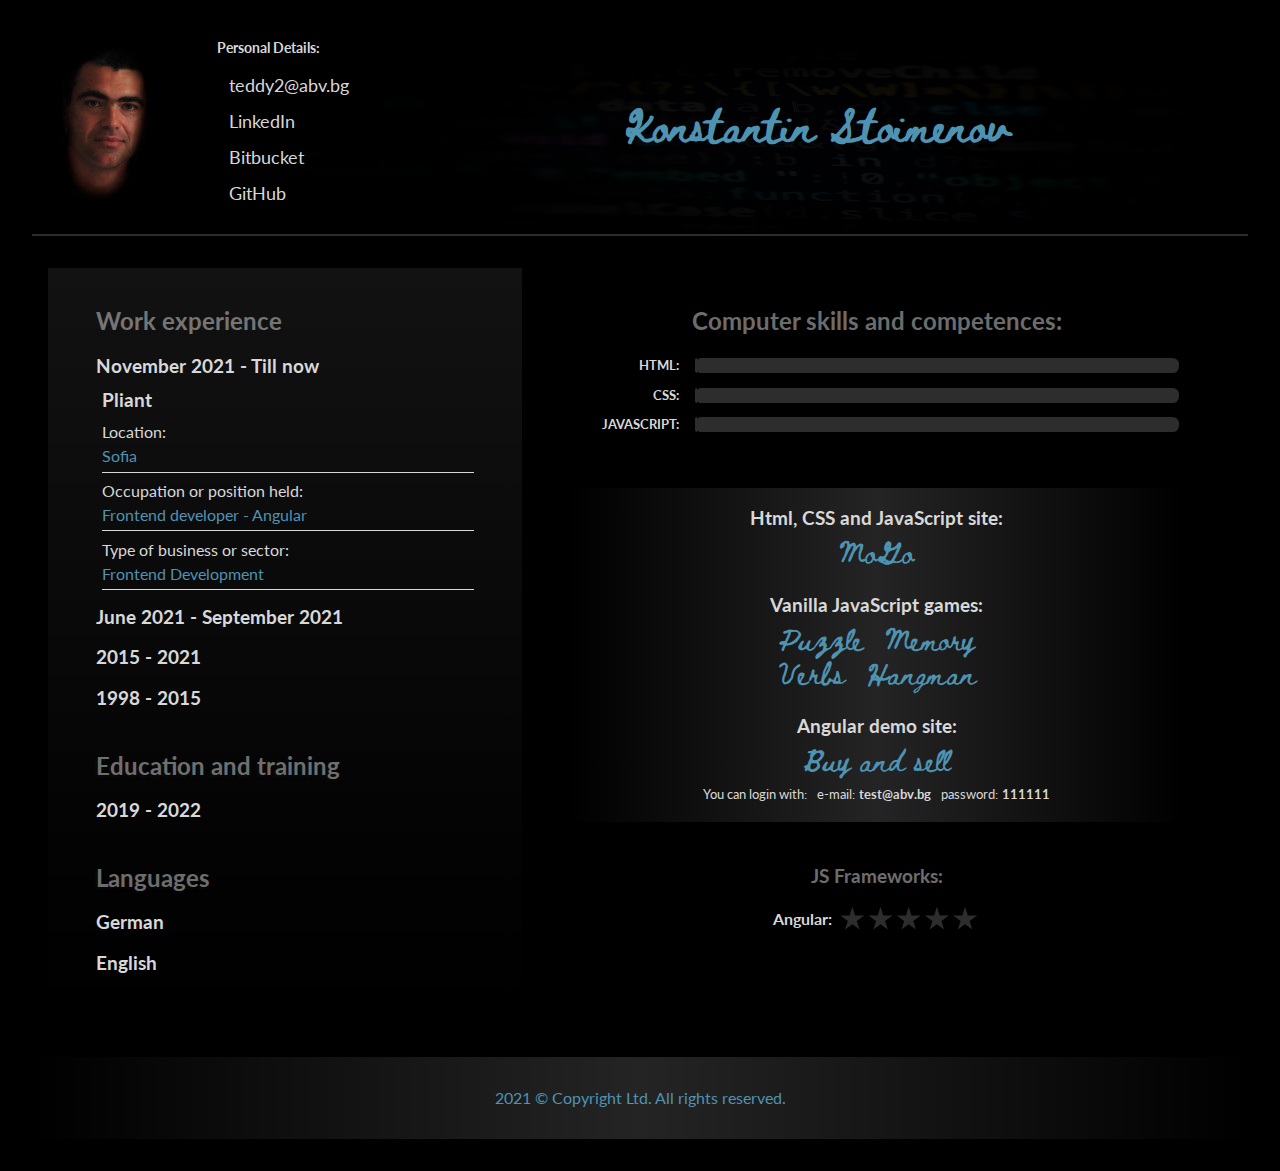
<file: index.html>
<!DOCTYPE html>
<html lang="en">

<head>
    <meta charset="UTF-8">
    <meta http-equiv="X-UA-Compatible" content="IE=edge">
    <meta name="viewport" content="width=device-width, initial-scale=1.0">
    <link rel="stylesheet" href="https://use.fontawesome.com/releases/v5.0.13/css/all.css"
        integrity="sha384-DNOHZ68U8hZfKXOrtjWvjxusGo9WQnrNx2sqG0tfsghAvtVlRW3tvkXWZh58N9jp" crossorigin="anonymous">
    <link rel="stylesheet" href="style.css">
    <title>Portfolio</title>
    <link rel="icon" type="image/svg+xml" href="hammer.svg">
</head>

<body>
    <div class="main-wrapper">

        <header class="main-header">
            <div class="info-wrapper">
                <div class="person">
                    <div class="img-container">
                        <img src="/img/t2.jpg" alt="me" class="img">
                    </div>
                </div>
                <div class="contact">
                    <h2 class="personal-details">Personal Details:</h2>
                    <p class="contact-item">

                        <a href="mailto:teddy2@abv.bg"><i class="far fa-envelope"></i>
                            <span>
                                teddy2@abv.bg
                            </span>
                        </a>

                        <a href="https://www.linkedin.com/in/konstantin-stoimenov-1bb764150/" target="_blank">
                            <i class="fab fa-linkedin"></i>
                            <span>
                                LinkedIn
                            </span>
                        </a>

                        <a href="https://bitbucket.org/tedo74/" target="_blank">
                            <i class="fab fa-bitbucket"></i>
                            <span>
                                Bitbucket
                            </span>
                        </a>
                        <a href="https://github.com/Tedo74" target="_blank">
                            <i class="fab fa-github"></i>
                            <span>
                                GitHub
                            </span>
                        </a>
                    </p>
                </div>
                <div class="adv">
                    <h1 class="my-name">Konstantin Stoimenov</h1>
                </div>
            </div>

        </header>


        <div class="experience">
            <div class="main-dates">
                <h2>Work experience</h2>
                <ul>
                    <li class="exp-dates">
                        <h3>November 2021 - Till now</h3>
                        <div class="experience-details show-detail">
                            <h4>Pliant</h4>
                            <p>Location:
                            <p class="data">Sofia</p>
                            </p>
                            <p>Occupation or position held:
                            <p class="data">Frontend developer - Angular</p>
                            </p>
                            <p>Type of business or sector:
                            <p class="data">Frontend Development</p>
                            </p>
                        </div>
                    </li>
                    <li class="exp-dates">
                        <h3>June 2021 - September 2021</h3>
                        <div class="experience-details">
                            <h4>Pliant</h4>
                            <p>Location:
                            <p class="data">Sofia</p>
                            </p>
                            <p>Occupation or position held:
                            <p class="data">Angular internship</p>
                            </p>
                            <p>Type of business or sector:
                            <p class="data">Frontend Development</p>
                            </p>
                        </div>
                    </li>
                    <li class="exp-dates">
                        <h3>2015 - 2021</h3>
                        <div class="experience-details">
                            <h4>Bulsatcom</h4>
                            <p>Location:
                            <p class="data">Lyubimets</p>
                            </p>
                            <p>Occupation or position held:
                            <p class="data">Satellite TV and internet technician</p>
                            </p>
                            <p>Type of business or sector:
                            <p class="data">Telecommunications</p>
                            </p>
                        </div>
                    </li>
                    <li class="exp-dates">
                        <h3>1998 - 2015</h3>
                        <div class="experience-details">
                            <h4>Skynet</h4>
                            <p>Location:
                            <p class="data">Lyubimets</p>
                            </p>
                            <p>Occupation or position held:
                            <p class="data">Video editor</p>
                            </p>
                            <p>Type of business or sector:
                            <p class="data"> Arts and entertainment</p>
                            </p>
                        </div>
                    </li>
                </ul>
                <h2>Education and training</h2>
                <ul>
                    <li class="exp-dates">
                        <h3>2019 - 2022</h3>
                        <div class="experience-details">
                            <h4>Softuni</h4>
                            <p>Title of qualification awarded:
                            <p class="data">Software developer</p>
                            </p>
                            <p>Principal subjects/occupational skills covered:
                            <p class="data">HTML, CSS,
                                JavaScript</p>
                            </p>
                        </div>
                    </li>
                </ul>
                <h2>Languages</h2>
                <ul>
                    <li class="exp-dates">
                        <h3>German</h3>
                        <div class="experience-details">
                            <p>Level: Intermediate</p>
                        </div>
                    </li>
                    <li class="exp-dates">
                        <h3>English</h3>
                        <div class="experience-details">
                            <p>Level: Intermediate</p>
                        </div>
                    </li>
                </ul>
            </div>

            <div class="details">
                <h2>Computer skills and competences:</h2>
                <div class="item-wrapper">
                    <div class="scale-item">
                        <h5>HTML:</h5>
                        <div class="scale-line--html"></div>
                    </div>
                </div>
                <div class="item-wrapper">
                    <div class="scale-item">
                        <h5>CSS:</h5>
                        <div class="scale-line--css"></div>
                    </div>
                </div>
                <div class="item-wrapper">
                    <div class="scale-item">
                        <h5>JAVASCRIPT:</h5>
                        <div class="scale-line--js"></div>
                    </div>
                </div>
                <div class="demo-site">
                    <div class="demo-site-item">
                        <h3>Html, CSS and JavaScript site:</h3>
                        <div class="demo-site-item-links">
                            <a href="./mogo/index.html" target="_blank">MoGo</a>
                        </div>
                    </div>
                    <div class="demo-site-item">
                        <h3>Vanilla JavaScript games:</h3>
                        <div class="demo-site-item-links">
                            <a href="./puzzle/index.html" target="_blank">Puzzle</a>
                            <a href="./memo/index.html" target="_blank">Memory</a>
                        </div>
                        <div class="demo-site-item-links">
                            <a href="./eng/irregular.html" target="_blank">Verbs</a>
                            <a href="./hangman/game.html" target="_blank">Hangman</a>
                        </div>
                    </div>
                    <div class="demo-site-item">
                        <h3>
                            Angular demo site:
                        </h3>
                        <a href="https://buy-and-sell-7485e.web.app/" target="_blank">Buy and sell</a>
                        <div class="demo-site-add-info">
                            <p>You can login with:</p>
                            <p>e-mail: <span>test@abv.bg</span></p>
                            <p>password: <span>111111</span></p>
                        </div>
                    </div>

                </div>

                <div class="skills-wrapper">
                    <div class="demo">
                        <div class="demo-title">
                            <h3>JS Frameworks: </h3>
                        </div>
                        <div class="icons">
                            <div class="icon-stars-wrapper">
                                <h4 class="prog">Angular: </h4>
                                <div class="star star-fill angular"></div>
                                <div class="star star-fill angular"></div>
                                <div class="star star-fill angular"></div>
                                <div class="star"></div>
                                <div class="star"></div>
                            </div>
                        </div>
                    </div>

                </div>

            </div>

        </div>

        <footer class="footer">

            <p>2021 &copy; Copyright Ltd. All rights reserved.</p>
        </footer>

    </div>

    <script src="script.js"></script>

</body>

</html>
</file>
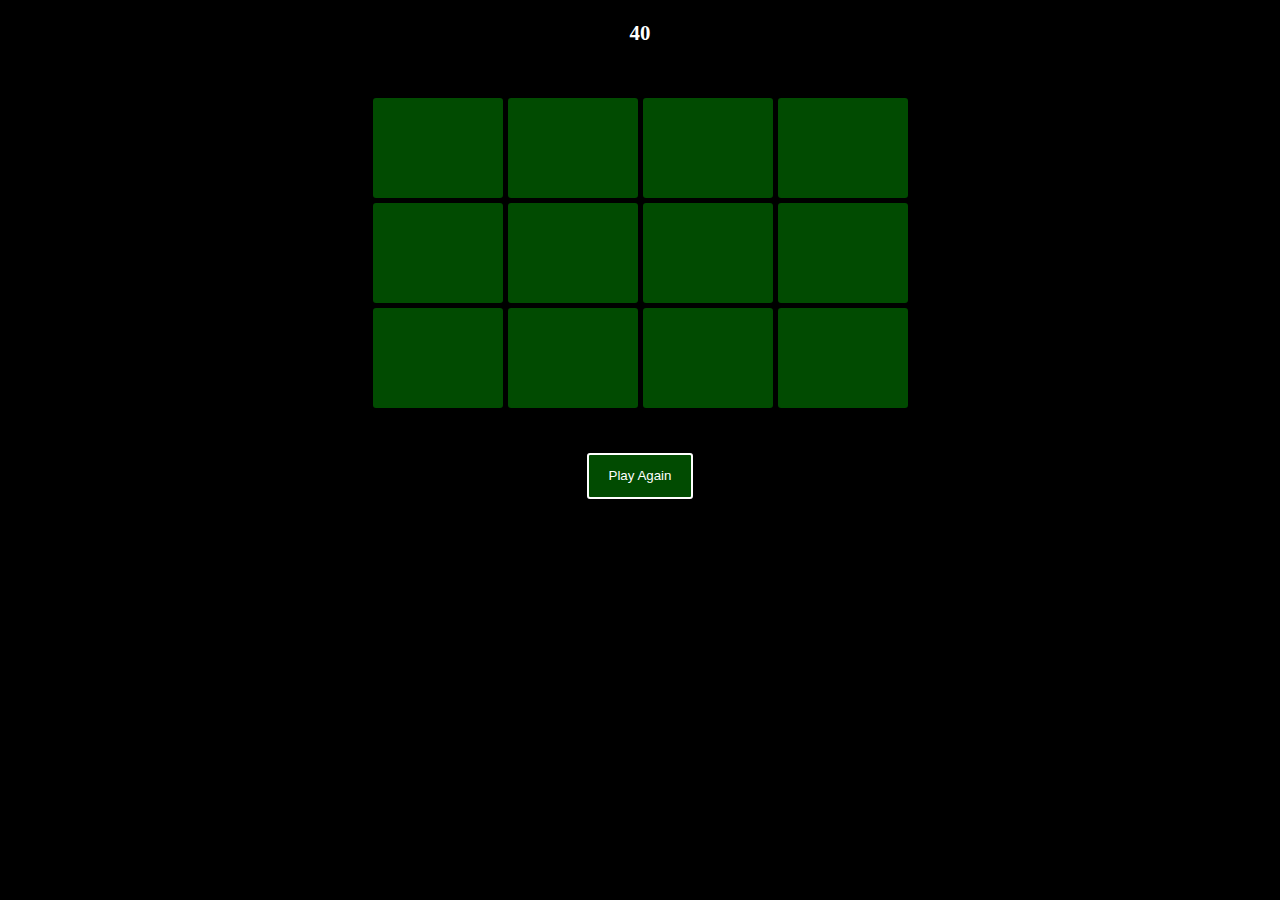
<file: memo/index.html>
<!DOCTYPE html>
<html lang="en">

<head>
    <meta charset="UTF-8">
    <meta http-equiv="X-UA-Compatible" content="IE=edge">
    <meta name="viewport" content="width=device-width, initial-scale=1.0">
    <title>Memo Cards</title>
    <link rel="stylesheet" href="style.css">
</head>

<body>
    <div class="timer">
        <p class="time">40</p>
    </div>
    <div class="wrapper">
        <div class="game-over">
            <div class="game-message">
                <h2>Congratulations!</h2>
            </div>
        </div>
        <div class="card-container">
            <!-- <div class="card">
            <div class="card-front">

            </div>
            <div class="card-back">
                <p>1</p>
            </div>
        </div> -->
        </div>
    </div>
    <button class="play">
        Play Again
    </button>
    <script src="script.js"></script>
</body>

</html>
</file>
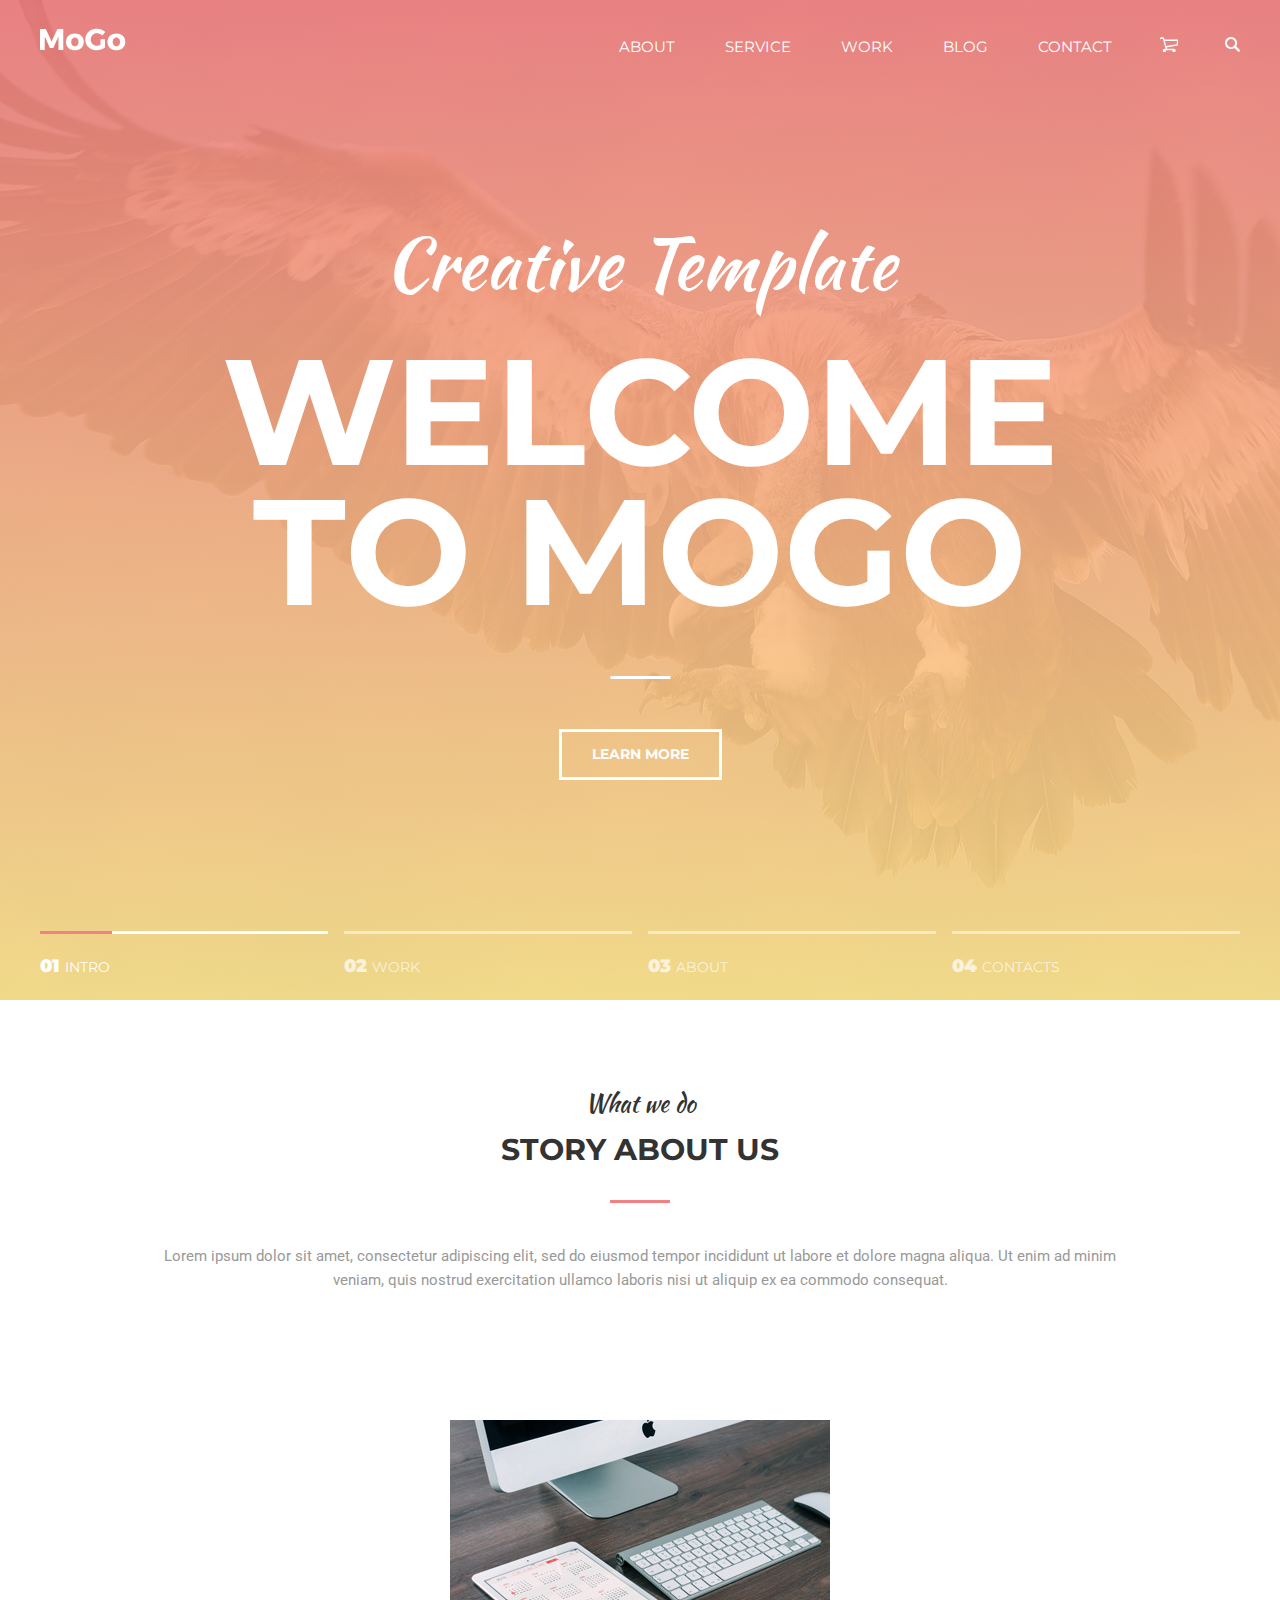
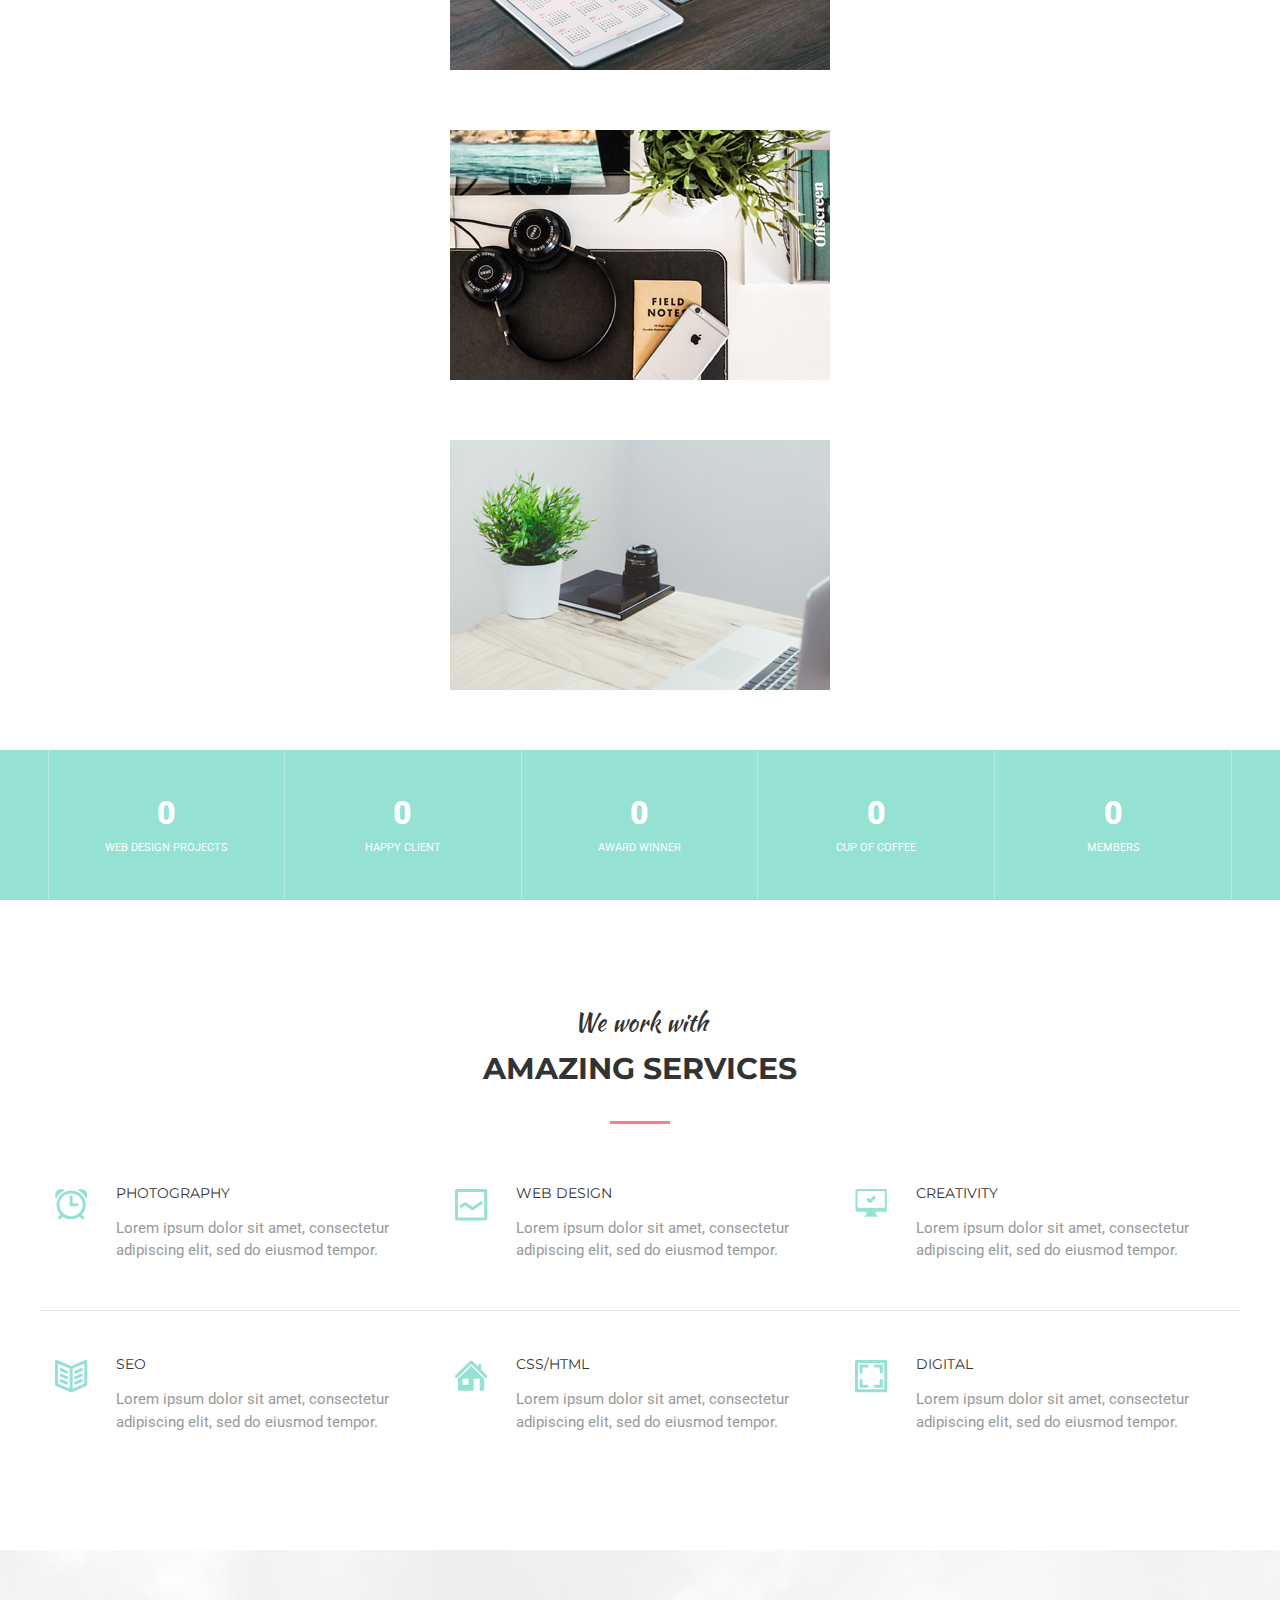
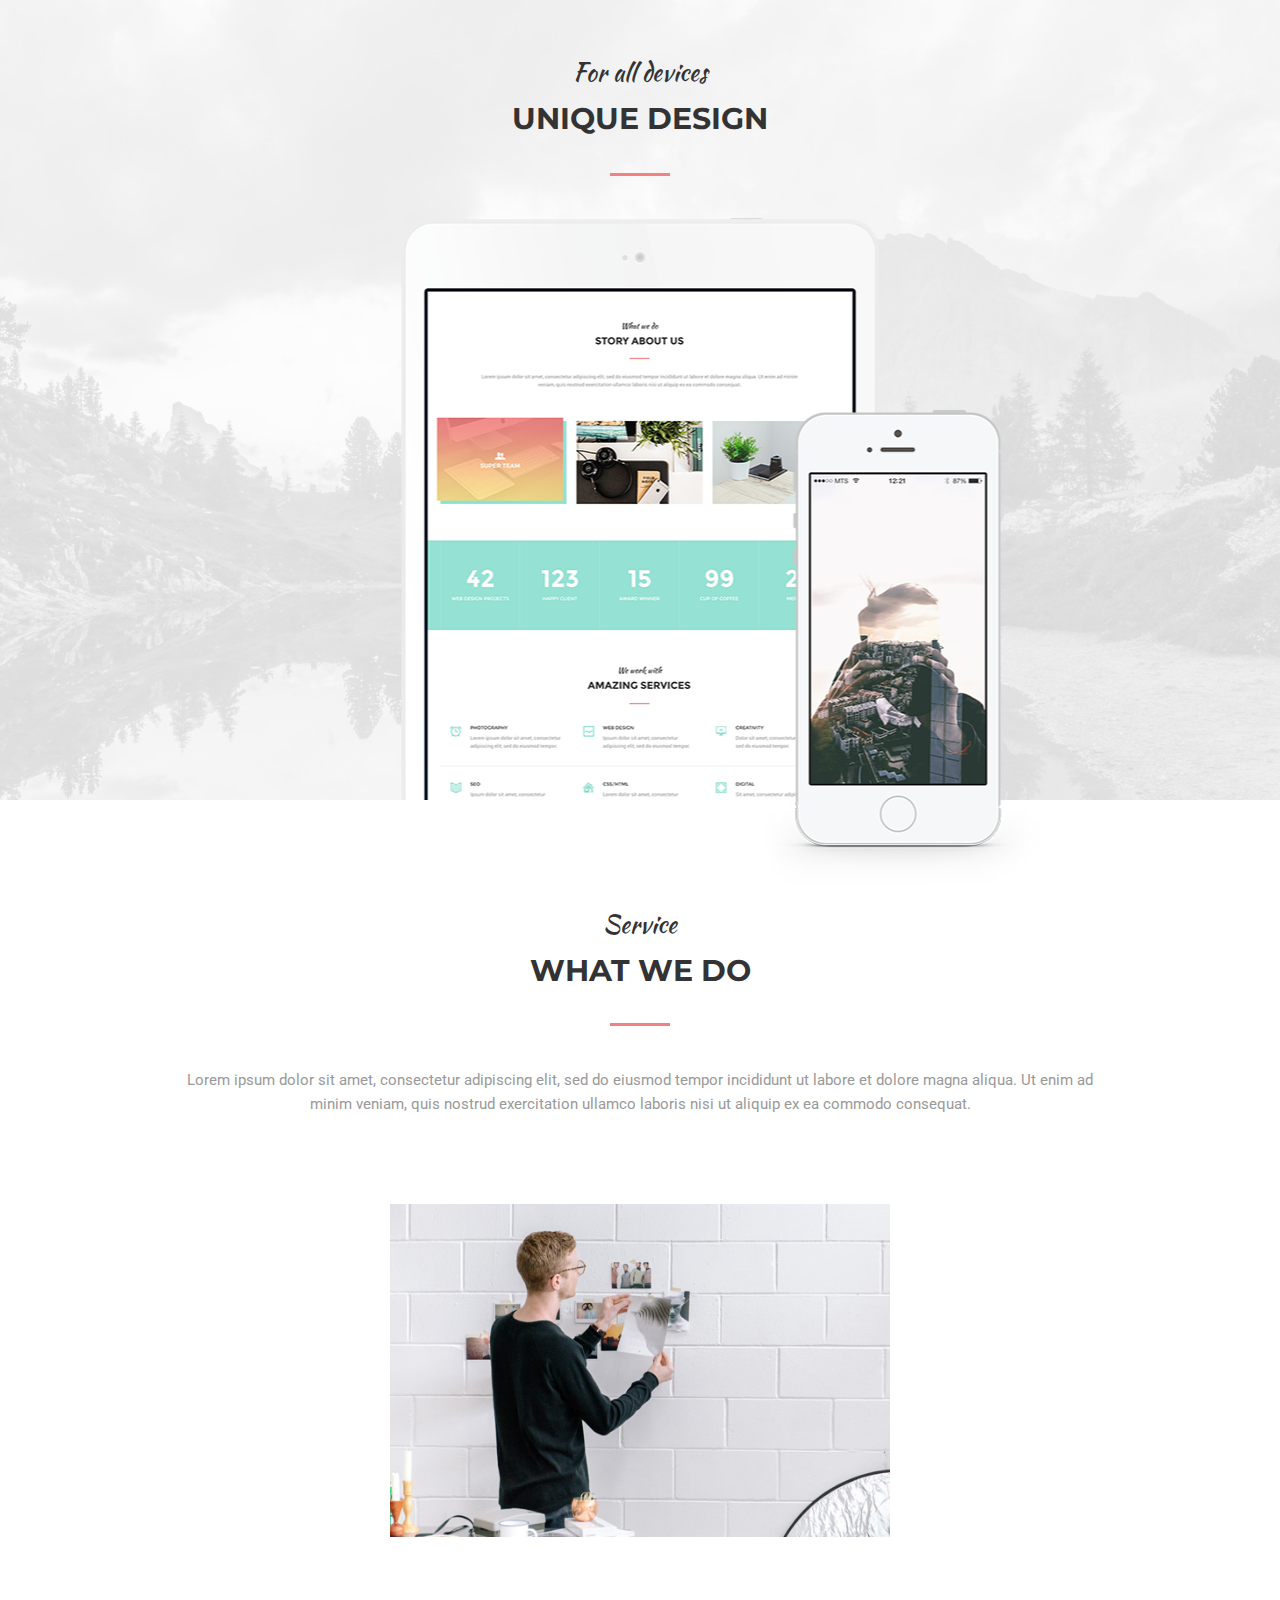
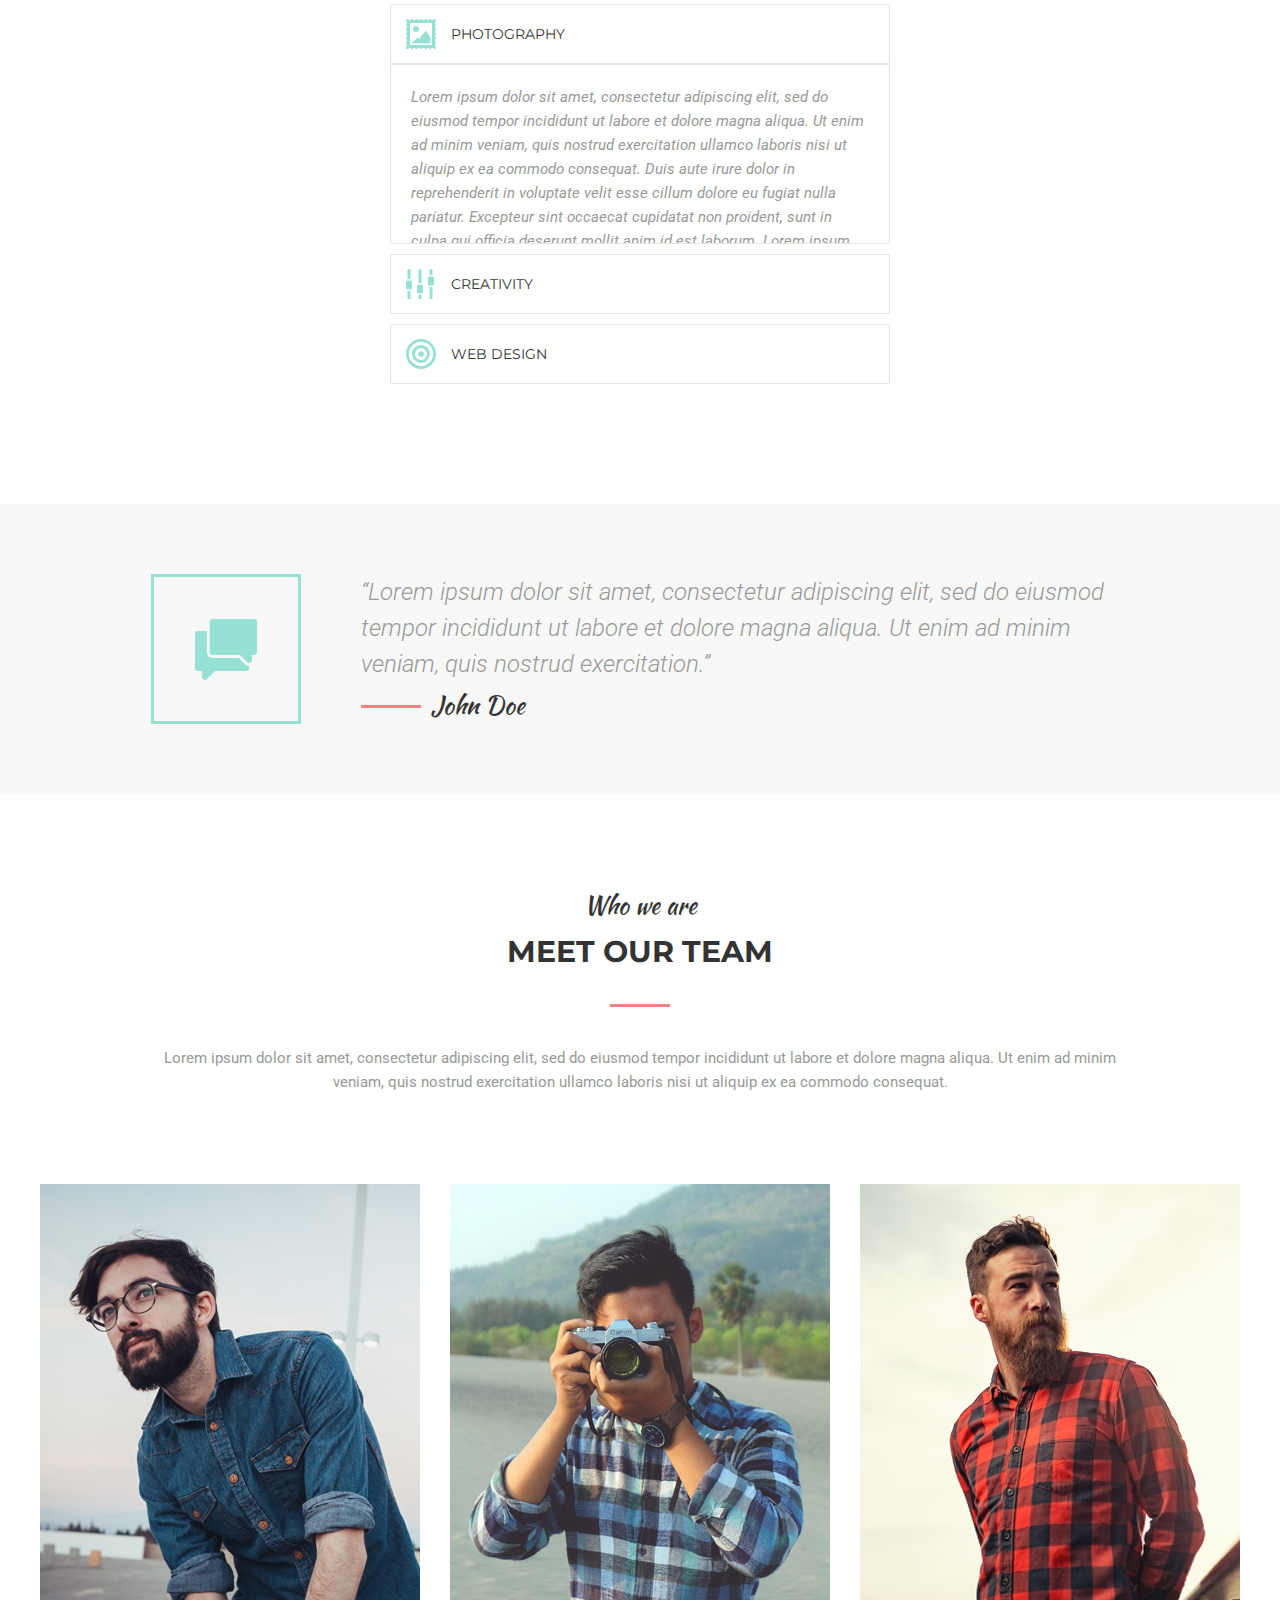
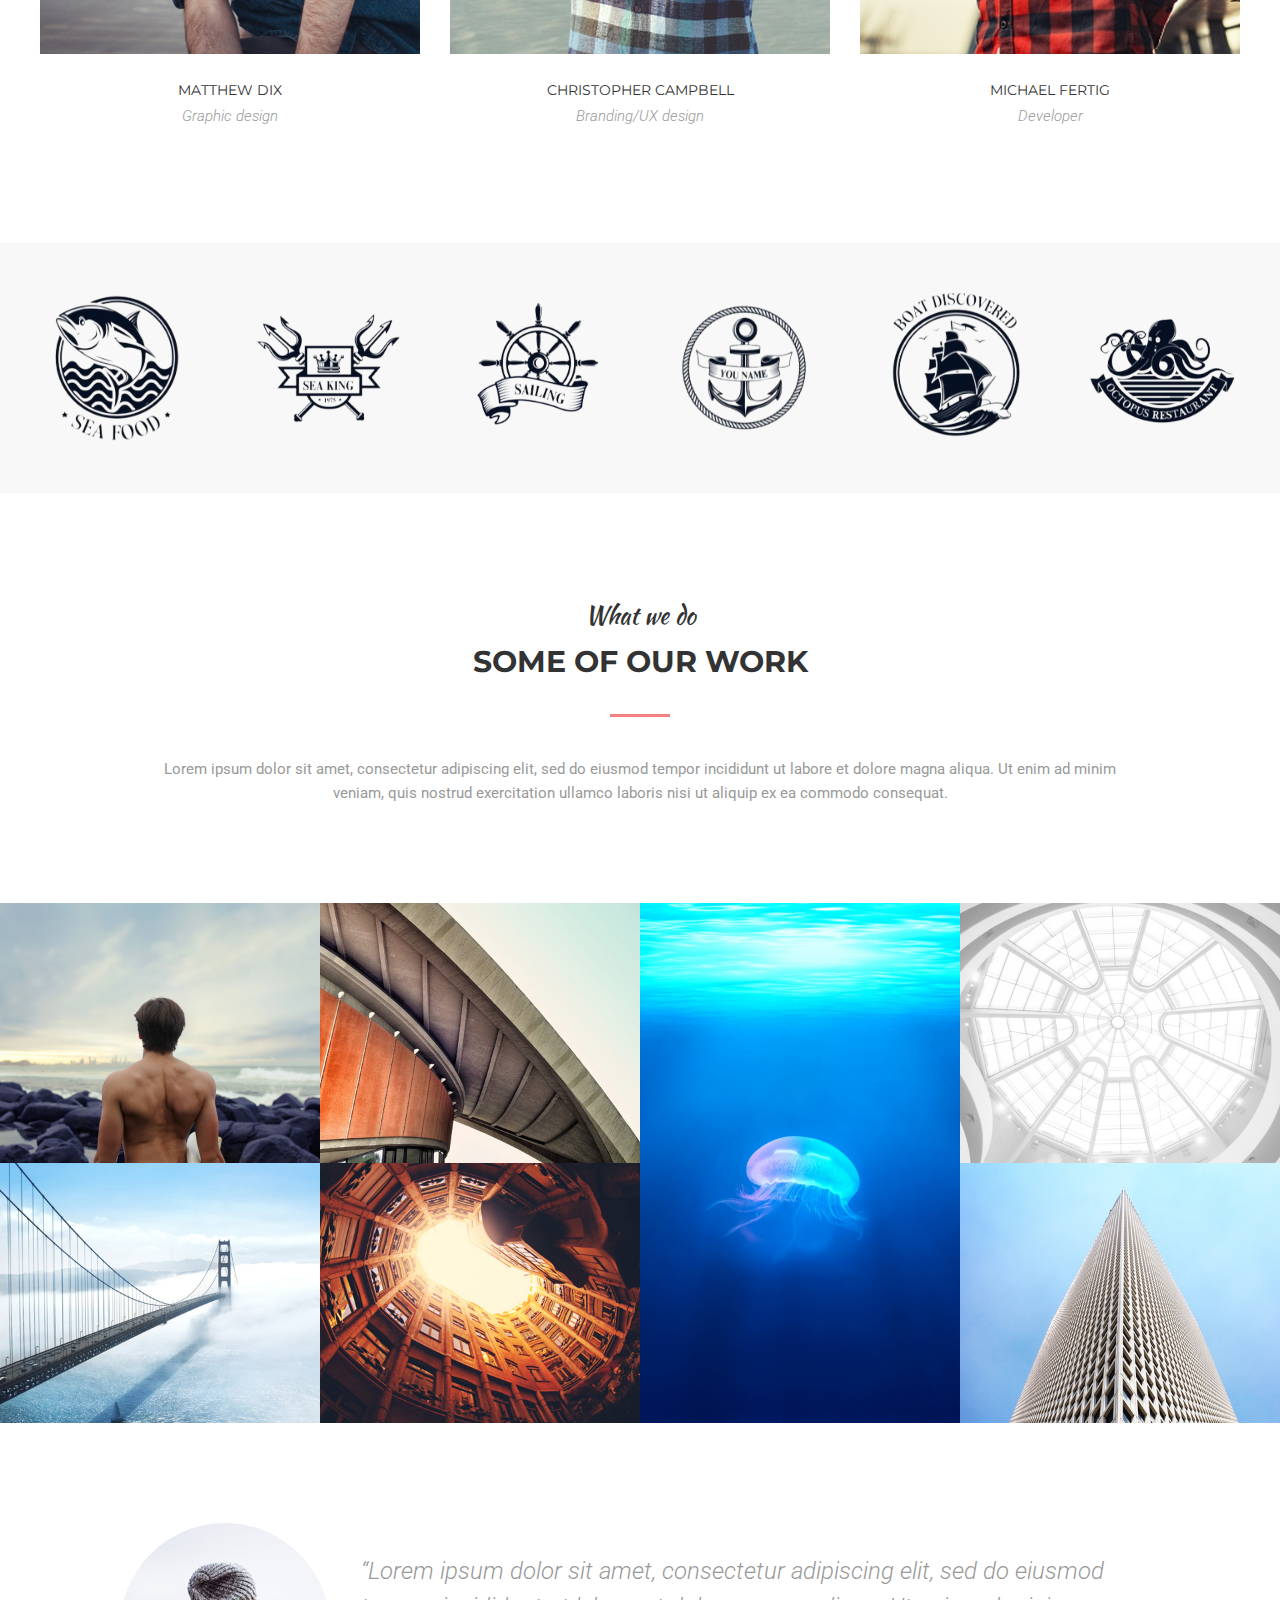
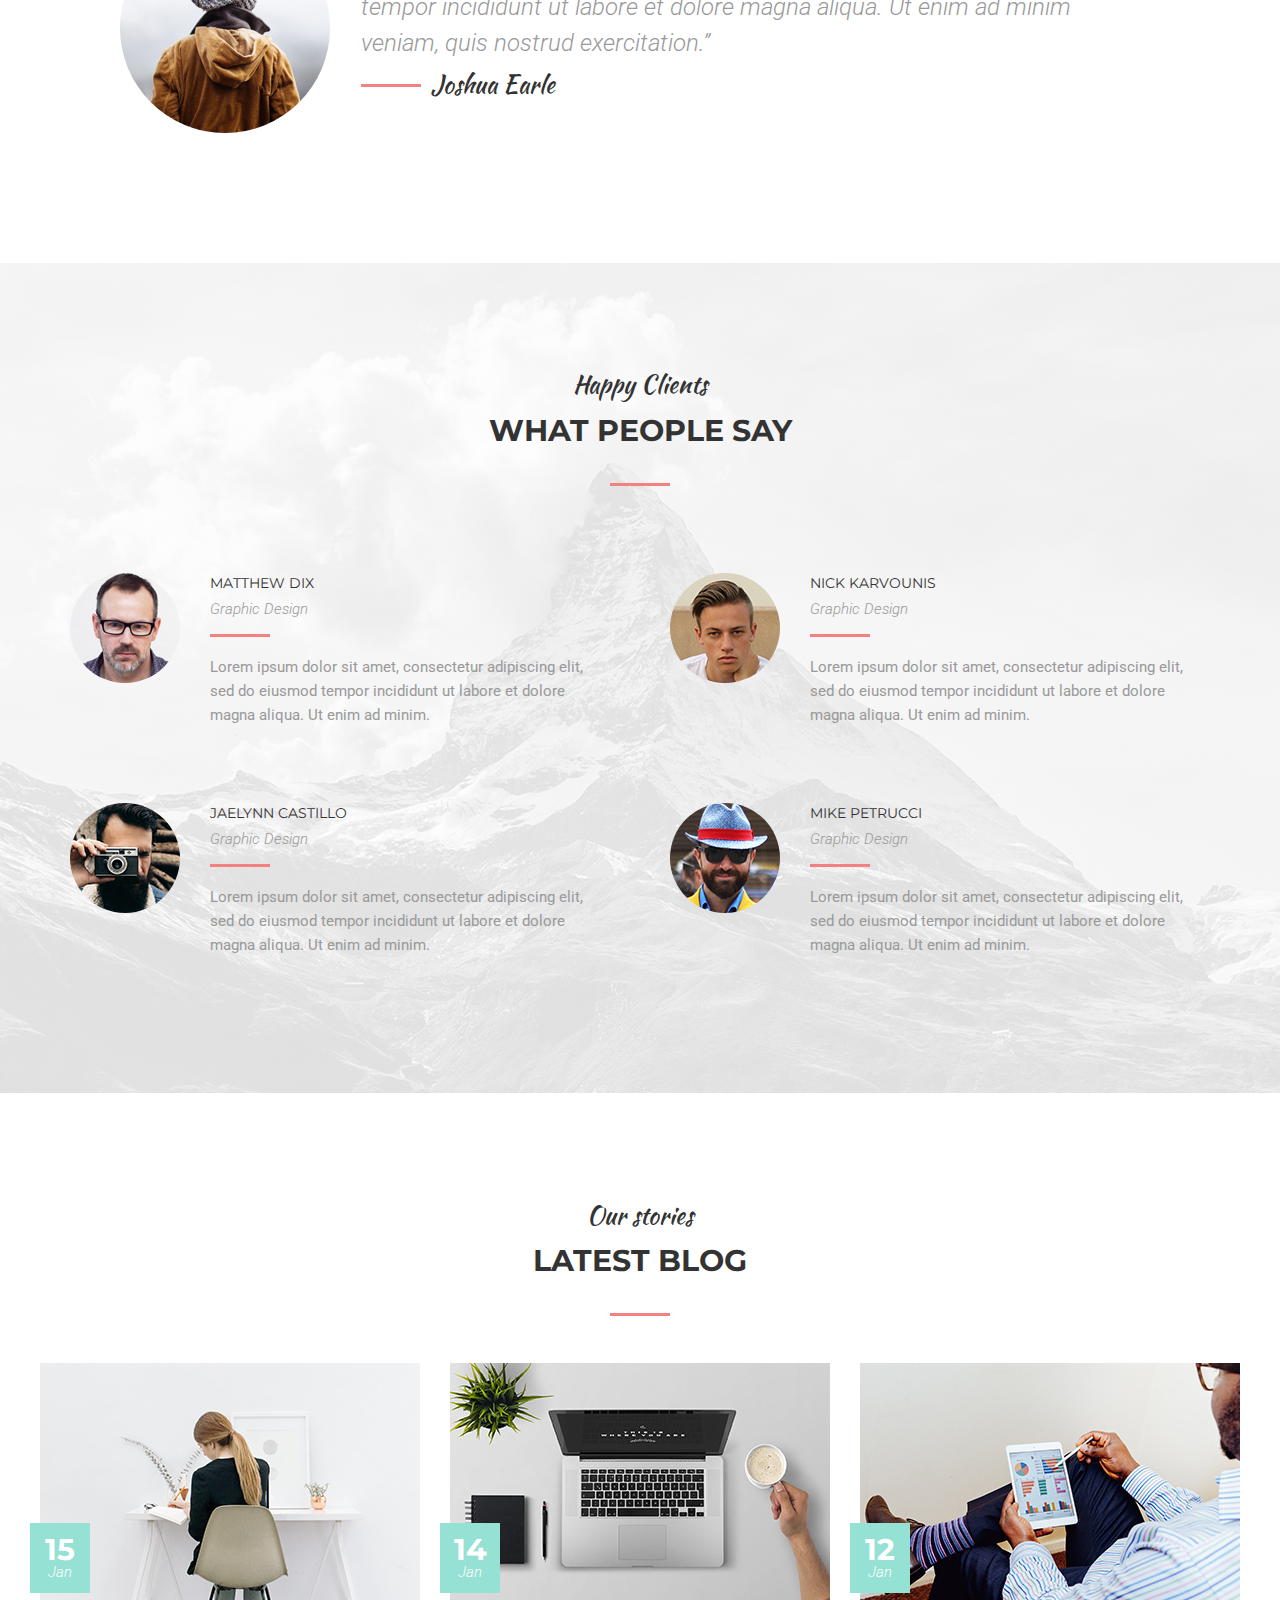
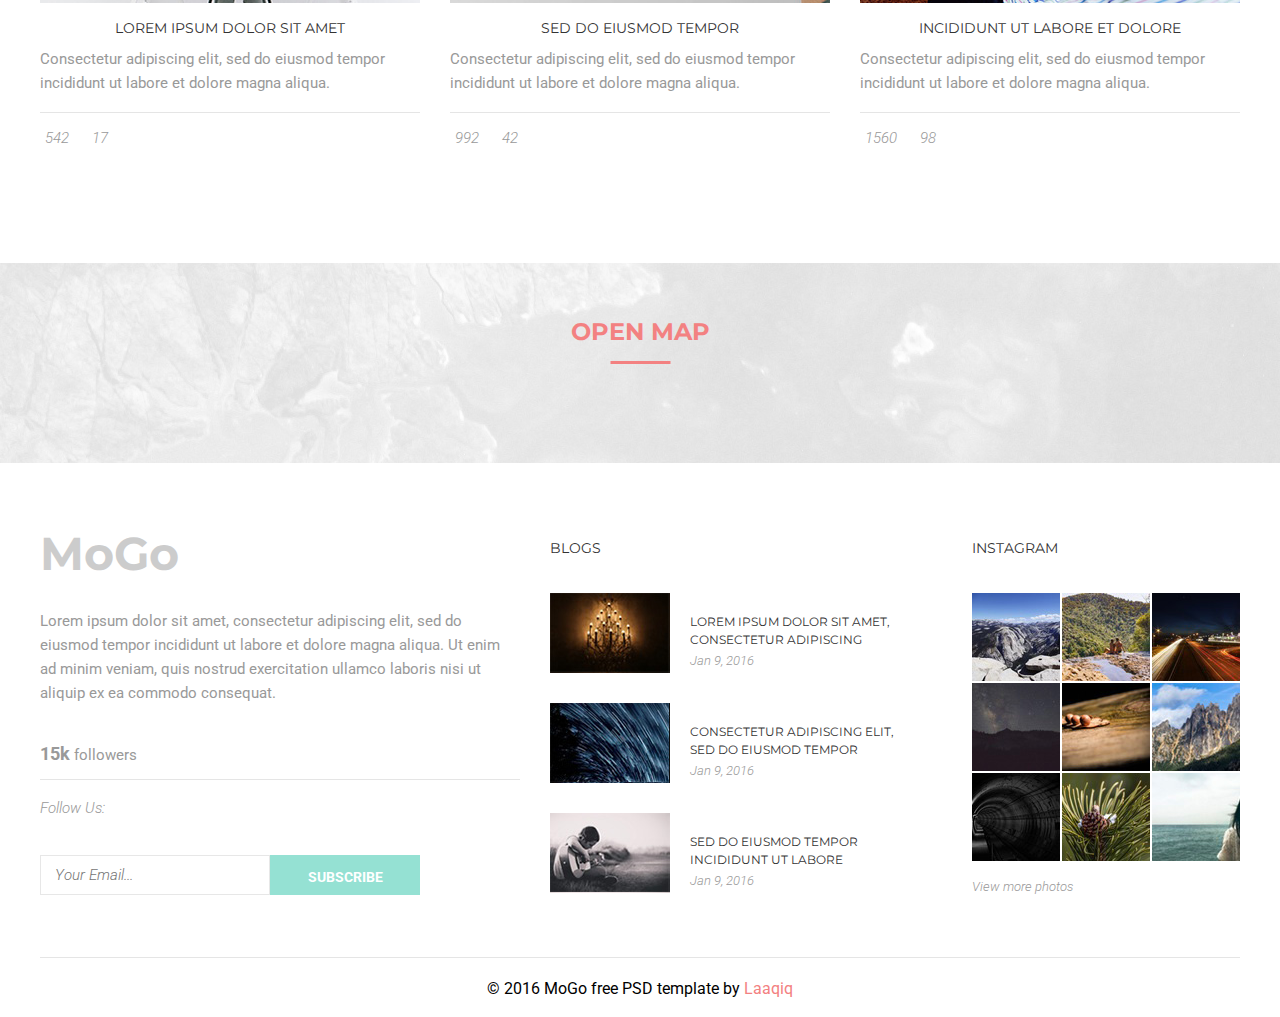
<file: mogo/index.html>
<!DOCTYPE html>
<html lang="zxx">

<head>
    <meta charset="UTF-8">
    <meta http-equiv="X-UA-Compatible" content="IE=edge">
    <meta name="viewport" content="width=device-width, initial-scale=1.0">
    <title>Mogo</title>
    <link rel="stylesheet" href="https://cdnjs.cloudflare.com/ajax/libs/font-awesome/5.15.3/css/all.min.css"
        integrity="sha512-iBBXm8fW90+nuLcSKlbmrPcLa0OT92xO1BIsZ+ywDWZCvqsWgccV3gFoRBv0z+8dLJgyAHIhR35VZc2oM/gI1w=="
        crossorigin="anonymous" referrerpolicy="no-referrer" />
    <link rel="stylesheet" href="style.css">
</head>

<body>
    <div class="wrapper">
        <!-- header -->
        <header class="header">

            <div class="header-inner-box-container">

                <div class="header-inner-content">

                    <div class="nav-container">
                        <!-- logo -->
                        <div class="logo">
                            <img class="logo" src="./assets/mo-go.png" alt="">
                        </div>

                        <!-- main navigation -->
                        <nav class="main-nav">

                            <div class="menus-wrapper">
                                <!-- menu icon for mobile view -->
                                <div class="burger-menu">
                                    <i class="fas fa-bars fa-2x"></i>
                                </div>
                                <!-- header main menu -->
                                <ul class="main-menu">
                                    <li>
                                        <a href="#">ABOUT</a>
                                    </li>
                                    <li>
                                        <a href="#">SERVICE</a>
                                    </li>
                                    <li>
                                        <a href="#">WORK</a>
                                    </li>
                                    <li>
                                        <a href="#">BLOG</a>
                                    </li>
                                    <li>
                                        <a href="#">CONTACT</a>
                                    </li>
                                </ul>
                            </div>
                            <!-- shop icon svg -->
                            <div class="search-shop">
                                <div class="shopping-card">
                                    <svg width="18.458" height="15.468" enable-background="new 0 0 100 100"
                                        version="1.1" viewBox="0 0 6.1526 5.1561" xmlns="http://www.w3.org/2000/svg">
                                        <g transform="translate(-24.675 -46.424)">
                                            <path id="shopping"
                                                d="m30.827 47.259h-4.6587l-0.06041-0.23c-0.18184-0.70629-1.0655-0.82829-1.402-0.1862-0.14081 0.2689 0.22911 0.49937 0.36998 0.23047 0.14859-0.2835 0.54245-0.22946 0.6223 0.0827l0.91379 3.4821c-0.09928-0.16136-0.26798-0.26762-0.45946-0.26762-0.30538 0-0.55294 0.26997-0.55294 0.60273 0 0.33303 0.24756 0.60314 0.55294 0.60314 0.30538 0 0.55275-0.27011 0.55275-0.60314 0-0.0465-0.0053-0.09131-0.01438-0.13472h2.1208c-0.0096 0.04428-0.01518 0.09044-0.01518 0.13828 0 0.33303 0.24744 0.603 0.55282 0.603 0.30532 0 0.55288-0.26997 0.55288-0.603 0-0.32939-0.24232-0.5964-0.54331-0.60233-0.0024 0-0.0047-7.94e-4 -0.0075-7.94e-4h-2.3658l-0.12039-0.45893 3.743-0.63294zm-0.60397 1.6178-3.476 0.58746-0.4568-1.7408h4.0576z"
                                                style="stroke-width:.064438" />
                                        </g>
                                    </svg>
                                </div>
                                <!-- search icon svg -->
                                <div class="search">
                                    <svg version="1.1" viewBox="0 0 20 19.73" xmlns="http://www.w3.org/2000/svg">
                                        <g id="search" transform="matrix(.16837 0 0 .16837 0 -.13504)">
                                            <path
                                                d="m115.97 101.6-27.309-27.311c4.64-7.387 7.333-16.118 7.333-25.488 0-26.509-21.49-47.996-47.998-47.996s-47.996 21.487-47.996 47.996c0 26.51 21.487 47.995 47.996 47.995 10.197 0 19.642-3.188 27.414-8.605l26.984 26.986c1.875 1.873 4.333 2.806 6.788 2.806 2.458 0 4.913-0.933 6.791-2.806 3.747-3.751 3.747-9.827-3e-3 -13.577zm-67.974-20.354c-17.917 0-32.443-14.525-32.443-32.443s14.526-32.444 32.443-32.444c17.918 0 32.443 14.526 32.443 32.444s-14.525 32.443-32.443 32.443z" />
                                        </g>
                                    </svg>


                                </div>
                            </div>
                        </nav>
                    </div>

                    <!-- h1 main heading and buttons -->
                    <div class="main-info">
                        <h2 class="sub-title">Creative Template</h2>
                        <h1 class="main-heading active">WELCOME <br />
                            TO MOGO</h1>
                        <!-- header buttons used in header carousel-->
                        <div class="button-container">
                            <button class="header-button active">LEARN MORE</button>
                            <button class="header-button">OUR MISSION</button>
                            <button class="header-button">ABOUT</button>
                            <button class="header-button">CONTACTS</button>
                        </div>
                    </div>
                    <!-- header carousel -->
                    <div class="carousel-container">
                        <div class="carousel-info active">
                            <div class="indicator first">
                            </div>
                            <div class="indicator-tex-wrapper">
                                <p class="indicator-number">01
                                <p class="indicator-text">INTRO</p>
                            </div>
                        </div>
                        <div class="carousel-info">
                            <div class="indicator second">
                            </div>
                            <div class="indicator-tex-wrapper">
                                <p class="indicator-number">02
                                <p class="indicator-text">WORK</p>
                            </div>
                        </div>
                        <div class="carousel-info">
                            <div class="indicator third">
                            </div>
                            <div class="indicator-tex-wrapper">
                                <p class="indicator-number">03
                                <p class="indicator-text">ABOUT</p>
                            </div>
                        </div>
                        <div class="carousel-info">
                            <div class="indicator fourth">
                            </div>
                            <div class="indicator-tex-wrapper">
                                <p class="indicator-number">04
                                <p class="indicator-text">CONTACTS</p>
                            </div>
                        </div>
                    </div>
                </div>

            </div>

        </header>
        <!-- end header -->
        <!-- main -->
        <main>
            <!-- about section -->
            <section class="about">
                <h4 class="heading-sub">
                    What we do
                </h4>
                <h3 class="heading-story">Story about us</h3>
                <p class="about-text">Lorem ipsum dolor sit amet, consectetur adipiscing elit, sed do eiusmod tempor
                    incididunt ut labore et dolore magna aliqua. Ut enim ad minim veniam, quis nostrud exercitation
                    ullamco
                    laboris nisi ut aliquip ex ea commodo consequat.</p>

                <!-- about cards container -->
                <div class="about-image-container">

                    <!-- about cards items -->
                    <div class="about-card-item about-card-hover">
                        <div class="about-img-wrapper">
                            <img src="./assets/about-pic1.jpg" alt="">
                            <div class="hover-over">
                                <div class="about-team-effect">
                                    <div class="users-svg"></div>
                                    <p class="super-team-text">SUPER TEAM</p>
                                </div>
                            </div>
                        </div>
                    </div>
                    <div class="about-card-item about-card-hover">
                        <div class="about-img-wrapper">
                            <img src="./assets/about-pic2.jpg" alt="">
                            <div class="hover-over">
                                <div class="about-team-effect">
                                    <div class="users-svg"></div>
                                    <p class="super-team-text">SUPER TEAM</p>
                                </div>
                            </div>
                        </div>
                    </div>
                    <div class="about-card-item about-card-hover">
                        <div class="about-img-wrapper">
                            <img src="./assets/about-pic3.jpg" alt="">
                            <div class="hover-over">
                                <div class="about-team-effect">
                                    <div class="users-svg"></div>
                                    <p class="super-team-text">SUPER TEAM</p>
                                </div>
                            </div>
                        </div>
                    </div>

                </div>

                <!-- about counter -->
                <div class="about-counter">
                    <!-- counter items -->
                    <div class="about-counter-inner">
                        <div class="about-counter-item">
                            <div class="counter-num-wrapper">
                                <p class="about-counter-item-number" id="counter-1">
                                    <!-- 42 -->0
                                </p>
                            </div>
                            <p class="about-counter-item-text">
                                WEB DESIGN PROJECTS
                            </p>
                        </div>
                        <div class="about-counter-item">
                            <div class="counter-num-wrapper">
                                <p class="about-counter-item-number" id="counter-2">
                                    <!-- 123 -->0
                                </p>
                            </div>
                            <p class="about-counter-item-text">
                                HAPPY CLIENT
                            </p>
                        </div>
                        <div class="about-counter-item">
                            <div class="counter-num-wrapper">
                                <p class="about-counter-item-number" id="counter-3">
                                    <!-- 15 -->0
                                </p>
                            </div>
                            <p class="about-counter-item-text">
                                AWARD WINNER
                            </p>
                        </div>
                        <div class="about-counter-item">
                            <div class="counter-num-wrapper">
                                <p class="about-counter-item-number" id="counter-4">
                                    <!-- 99 -->0
                                </p>
                            </div>
                            <p class="about-counter-item-text">
                                CUP OF COFFEE
                            </p>
                        </div>
                        <div class="about-counter-item">
                            <div class="counter-num-wrapper">
                                <p class="about-counter-item-number" id="counter-5">
                                    <!-- 24 -->0
                                </p>
                            </div>
                            <p class="about-counter-item-text">
                                MEMBERS
                            </p>
                        </div>
                    </div>
                </div>
            </section>
            <!-- end about -->
            <!-- work section / Amazing services /-->
            <section class="work">
                <h4 class="heading-sub">
                    We work with
                </h4>
                <h3 class="heading-story">Amazing services</h3>

                <!-- work items container -->
                <div class="work-wrapper">

                    <!-- items wrapper used for border bottom -->
                    <div class="item-wrapper">
                        <!-- item-->
                        <div class="work-item">
                            <div class="work-item-icon">
                                <img src="./assets/alarm.svg" alt="alarm">
                            </div>
                            <div class="work-item-content">
                                <h6>Photography</h6>
                                <p>Lorem ipsum dolor sit amet, consectetur adipiscing elit, sed do eiusmod tempor.</p>
                            </div>
                        </div>
                    </div>

                    <div class="item-wrapper">
                        <div class="work-item">
                            <div class="work-item-icon">
                                <img src="./assets/line-graph.svg" alt="design">
                            </div>
                            <div class="work-item-content">
                                <h6>Web Design</h6>
                                <p>Lorem ipsum dolor sit amet, consectetur adipiscing elit, sed do eiusmod tempor.</p>
                            </div>
                        </div>
                    </div>

                    <div class="item-wrapper">
                        <div class="work-item">
                            <div class="work-item-icon">
                                <img src="./assets/computer-ok.svg" alt="Creativity">
                            </div>
                            <div class="work-item-content">
                                <h6>Creativity</h6>
                                <p>Lorem ipsum dolor sit amet, consectetur adipiscing elit, sed do eiusmod tempor.</p>
                            </div>
                        </div>
                    </div>

                    <div class="item-wrapper">
                        <div class="work-item">
                            <div class="work-item-icon">
                                <img src="./assets/book-2.svg" alt="seo">
                            </div>
                            <div class="work-item-content">
                                <h6>Seo</h6>
                                <p>Lorem ipsum dolor sit amet, consectetur adipiscing elit, sed do eiusmod tempor.</p>
                            </div>
                        </div>
                    </div>
                    <div class="item-wrapper">
                        <div class="work-item">
                            <div class="work-item-icon">
                                <img src="./assets/home.svg" alt="html">
                            </div>
                            <div class="work-item-content">
                                <h6>Css/Html</h6>
                                <p>Lorem ipsum dolor sit amet, consectetur adipiscing elit, sed do eiusmod tempor.</p>
                            </div>
                        </div>
                    </div>
                    <div class="item-wrapper">
                        <div class="work-item">
                            <div class="work-item-icon">
                                <img src="./assets/image.svg" alt="digital">
                            </div>
                            <div class="work-item-content">
                                <h6>digital</h6>
                                <p>Lorem ipsum dolor sit amet, consectetur adipiscing elit, sed do eiusmod tempor.</p>
                            </div>
                        </div>
                    </div>
                    <!-- </div> -->

                </div>
            </section>
            <!-- end work section -->
            <!-- unique design section -->
            <section class="unique">

                <div class="unique-mobile-ghost">
                    <div class="unique-phone-over"></div>
                </div>
                <div class="unique-wrapper">
                    <div class="unique-content">
                        <h4 class="heading-sub">
                            For all devices
                        </h4>
                        <h3 class="heading-story">Unique design</h3>
                    </div>
                    <div class="unique-mobile"></div>
                </div>

            </section>
            <!-- end unique section -->
            <!-- what section -->
            <section class="what">
                <h4 class="heading-sub">
                    Service
                </h4>
                <h3 class="heading-story">What we do</h3>
                <p class="about-text what-p">Lorem ipsum dolor sit amet, consectetur adipiscing elit, sed do eiusmod
                    tempor
                    incididunt ut labore et dolore magna aliqua. Ut enim ad minim veniam, quis nostrud exercitation
                    ullamco
                    laboris nisi ut aliquip ex ea commodo consequat.
                </p>
                <!-- accordion container -->
                <div class="what-carousel">
                    <!-- image container for accordion -->
                    <div class="what-carousel-img-container">
                        <!-- accordion images -->
                        <img class="acc-photo active" data-photo="photo" src="./assets/accord1.jpg" alt="photo">
                        <img class="acc-photo" data-photo="creativity" src="./assets/craeativ.jpg" alt="creativity">
                        <img class="acc-photo" data-photo="web" src="./assets/web.jpg" alt="web">
                    </div>
                    <!-- accordion -->
                    <div class="what-carousel-accordion">

                        <div class="accordion-item active" data-photo="photo">
                            <div class="what-accordion-header">
                                <!-- header image -->
                                <div class="accordion-header-img photo"></div>
                                <!-- header name -->
                                <h6>photography</h6>
                                <!-- header icons -->
                                <i class="fas fa-chevron-up fa-2x"></i>
                                <i class="fas fa-chevron-down fa-2x"></i>
                            </div>
                            <!-- text content -->
                            <div class="what-accordion-content photo">
                                <p class="accordion-text">
                                    Lorem ipsum dolor sit amet, consectetur adipiscing elit, sed do eiusmod tempor
                                    incididunt ut
                                    labore et dolore magna aliqua. Ut enim ad minim veniam, quis nostrud exercitation
                                    ullamco
                                    laboris nisi ut aliquip ex ea commodo consequat. Duis aute irure dolor in
                                    reprehenderit
                                    in
                                    voluptate velit esse cillum dolore eu fugiat nulla pariatur. Excepteur sint occaecat
                                    cupidatat non proident, sunt in culpa qui officia deserunt mollit anim id est
                                    laborum.
                                    Lorem ipsum dolor sit amet, consectetur adipiscing elit, sed do eiusmod tempor
                                    incididunt ut
                                    labore et dolore magna aliqua. Ut enim ad minim veniam, quis nostrud exercitation
                                    ullamco
                                    laboris nisi ut aliquip ex ea commodo consequat. Duis aute irure dolor in
                                    reprehenderit
                                    in
                                    voluptate velit esse cillum dolore eu fugiat nulla pariatur. Excepteur sint occaecat
                                    cupidatat non proident, sunt in culpa qui officia deserunt mollit anim id est
                                    laborum.
                                </p>
                            </div>
                        </div>

                        <div class="accordion-item" data-photo="creativity">
                            <div class="what-accordion-header">
                                <div class="accordion-header-img create"></div>
                                <h6>creativity</h6>
                                <i class="fas fa-chevron-up fa-2x"></i>
                                <i class="fas fa-chevron-down fa-2x"></i>
                            </div>
                            <div class="what-accordion-content create">
                                <p class="accordion-text">
                                    Lorem ipsum dolor sit amet, consectetur adipiscing elit, sed do eiusmod tempor
                                    incididunt ut
                                    labore et dolore magna aliqua. Ut enim ad minim veniam, quis nostrud exercitation
                                    ullamco
                                    laboris nisi ut aliquip ex ea commodo consequat. Duis aute irure dolor in
                                    reprehenderit
                                    in
                                    voluptate velit esse cillum dolore eu fugiat nulla pariatur. Excepteur sint occaecat
                                    cupidatat non proident, sunt in culpa qui officia deserunt mollit anim id est
                                    laborum.
                                    Lorem ipsum dolor sit amet, consectetur adipiscing elit, sed do eiusmod tempor
                                    incididunt ut
                                    labore et dolore magna aliqua. Ut enim ad minim veniam, quis nostrud exercitation
                                    ullamco
                                    laboris nisi ut aliquip ex ea commodo consequat. Duis aute irure dolor in
                                    reprehenderit
                                    in
                                    voluptate velit esse cillum dolore eu fugiat nulla pariatur. Excepteur sint occaecat
                                    cupidatat non proident, sunt in culpa qui officia deserunt mollit anim id est
                                    laborum.
                                </p>
                            </div>
                        </div>

                        <div class="accordion-item" data-photo="web">
                            <div class="what-accordion-header">
                                <div class="accordion-header-img web"></div>
                                <h6>web design</h6>
                                <i class="fas fa-chevron-up fa-2x"></i>
                                <i class="fas fa-chevron-down fa-2x"></i>
                            </div>
                            <div class="what-accordion-content web">
                                <p class="accordion-text">
                                    Lorem ipsum dolor sit amet, consectetur adipiscing elit, sed do eiusmod tempor
                                    incididunt ut
                                    labore et dolore magna aliqua. Ut enim ad minim veniam, quis nostrud exercitation
                                    ullamco
                                    laboris nisi ut aliquip ex ea commodo consequat. Duis aute irure dolor in
                                    reprehenderit
                                    in
                                    voluptate velit esse cillum dolore eu fugiat nulla pariatur. Excepteur sint occaecat
                                    cupidatat non proident, sunt in culpa qui officia deserunt mollit anim id est
                                    laborum.
                                    Lorem ipsum dolor sit amet, consectetur adipiscing elit, sed do eiusmod tempor
                                    incididunt ut
                                    labore et dolore magna aliqua. Ut enim ad minim veniam, quis nostrud exercitation
                                    ullamco
                                    laboris nisi ut aliquip ex ea commodo consequat. Duis aute irure dolor in
                                    reprehenderit
                                    in
                                    voluptate velit esse cillum dolore eu fugiat nulla pariatur. Excepteur sint occaecat
                                    cupidatat non proident, sunt in culpa qui officia deserunt mollit anim id est
                                    laborum.
                                </p>
                            </div>
                        </div>

                    </div>
                </div>
                <!-- Note carousel -->
                <div class="note-carousel">
                    <div class="note-carousel-inner">
                        <!-- container -->
                        <div class="note-carousel-content">
                            <!-- button for large screen -->
                            <i class="fas fa-chevron-left" id="note-carousel-left-btn"></i>
                            <div class="note-small-nav">
                                <!-- button for small width /mobile/ -->
                                <i class="fas fa-chevron-left fa-2x small-nav" id="note-carousel-left-btn2"></i>
                                <div class="note-carousel-svg">
                                    <img src="./assets/note.svg" alt="note-pic">
                                </div>
                                <!-- button for small width /mobile/ -->
                                <i class="fas fa-chevron-right fa-2x small-nav" id="note-carousel-right-btn2"></i>
                            </div>
                            <!-- note text content -->
                            <div class="note-text-container">
                                <div class="note-paragraph-container">
                                    <p class="note-carousel-text show-note">
                                        “Lorem ipsum dolor sit amet, consectetur adipiscing elit, sed do eiusmod tempor
                                        incididunt
                                        ut labore et dolore magna aliqua. Ut enim ad minim veniam, quis nostrud
                                        exercitation.”
                                    </p>
                                </div>
                                <!-- note author container-->
                                <div class="note-carousel-text-author">
                                    <div class="delimiter"></div>
                                    <h6 class="note-sub note-author show-note">
                                        John Doe
                                    </h6>
                                </div>
                            </div>
                            <!-- button for large screen -->
                            <i class="fas fa-chevron-right" id="note-carousel-right-btn"></i>
                        </div>

                    </div>
                </div>

                <!-- end note carousel /inside section/ -->
            </section>
            <!-- end what section -->
            <!-- start team section -->
            <section class="team">
                <h4 class="heading-sub">
                    Who we are
                </h4>
                <h3 class="heading-story">Meet our team</h3>
                <p class="about-text">Lorem ipsum dolor sit amet, consectetur adipiscing elit, sed do eiusmod tempor
                    incididunt ut labore et dolore magna aliqua. Ut enim ad minim veniam, quis nostrud exercitation
                    ullamco
                    laboris nisi ut aliquip ex ea commodo consequat.
                </p>

                <div class="team-inner">

                    <!-- team cards container -->
                    <div class="team-card-container">

                        <!-- team card item -->
                        <div class="team-card">
                            <div class="team-card-image-container">
                                <div class="card-img card-img-member1"></div>
                                <!-- social icons for hover effect -->
                                <div class="social-icons-container">
                                    <div class="social">
                                        <i class="fab fa-facebook-f fa-2x card-social-icon"></i>
                                    </div>
                                    <div class="social">
                                        <i class="fab fa-twitter fa-2x card-social-icon"></i>
                                    </div>
                                    <div class="social">
                                        <i class="fab fa-pinterest-p fa-2x card-social-icon"></i>
                                    </div>
                                    <div class="social">
                                        <i class="fab fa-instagram fa-2x card-social-icon"></i>
                                    </div>
                                </div>
                            </div>
                            <div class="team-card-text-container">
                                <h6 class="mini-heading">
                                    Matthew Dix
                                </h6>
                                <p class="mini-text">Graphic design</p>
                            </div>
                        </div>

                        <div class="team-card">
                            <div class="team-card-image-container">
                                <div class="card-img card-img-member2"></div>
                                <div class="social-icons-container">
                                    <div class="social">
                                        <i class="fab fa-facebook-f fa-2x card-social-icon"></i>
                                    </div>
                                    <div class="social">
                                        <i class="fab fa-twitter fa-2x card-social-icon"></i>
                                    </div>
                                    <div class="social">
                                        <i class="fab fa-pinterest-p fa-2x card-social-icon"></i>
                                    </div>
                                    <div class="social">
                                        <i class="fab fa-instagram fa-2x card-social-icon"></i>
                                    </div>
                                </div>
                            </div>
                            <div class="team-card-text-container">
                                <h6 class="mini-heading">
                                    Christopher Campbell
                                </h6>
                                <p class="mini-text">Branding/UX design</p>
                            </div>
                        </div>

                        <div class="team-card">
                            <div class="team-card-image-container">
                                <div class="card-img card-img-member3"></div>
                                <div class="social-icons-container">
                                    <div class="social">
                                        <i class="fab fa-facebook-f fa-2x card-social-icon"></i>
                                    </div>
                                    <div class="social">
                                        <i class="fab fa-twitter fa-2x card-social-icon"></i>
                                    </div>
                                    <div class="social">
                                        <i class="fab fa-pinterest-p fa-2x card-social-icon"></i>
                                    </div>
                                    <div class="social">
                                        <i class="fab fa-instagram fa-2x card-social-icon"></i>
                                    </div>
                                </div>
                            </div>
                            <div class="team-card-text-container">
                                <h6 class="mini-heading">
                                    Michael Fertig
                                </h6>
                                <p class="mini-text">Developer</p>
                            </div>
                        </div>

                    </div>

                </div>
            </section>
            <!-- end team section -->
            <!-- brands section -->
            <div class="brands">
                <div class="inner-brands">
                    <!-- container -->
                    <div class="brand-logo-container">
                        <!-- items -->
                        <div class="brand-logo logo1"></div>
                        <div class="brand-logo logo2"></div>
                        <div class="brand-logo logo3"></div>
                        <div class="brand-logo logo4"></div>
                        <div class="brand-logo logo5"></div>
                        <div class="brand-logo logo6"></div>
                    </div>
                </div>
            </div>
            <!-- end brands section -->
            <!-- start examples section -->
            <section class="examples">
                <h4 class="heading-sub">
                    What we do
                </h4>
                <h3 class="heading-story">Some of our work</h3>
                <p class="about-text">Lorem ipsum dolor sit amet, consectetur adipiscing elit, sed do eiusmod tempor
                    incididunt ut labore et dolore magna aliqua. Ut enim ad minim veniam, quis nostrud exercitation
                    ullamco
                    laboris nisi ut aliquip ex ea commodo consequat.
                </p>
                <!-- examples container -->
                <div class="examples-container">
                    <!-- example item -->
                    <div class="example-img-container">
                        <div class="example-img-wrapper">
                            <img src="./assets/examples1.jpg" alt="example1" class="pic-item">
                            <!-- hover overlay content -->
                            <div class="example-over-content">
                                <img src="./assets/picture2.svg" alt="over-example-icon">
                                <h6>creatively designed</h6>
                                <p class="mini-text">Lorem ipsum dolor sit</p>
                            </div>
                        </div>
                    </div>

                    <div class="example-img-container">
                        <div class="example-img-wrapper">
                            <img src="./assets/examples2.jpg" alt="example2" class="pic-item">
                            <div class="example-over-content">
                                <img src="./assets/picture2.svg" alt="over-example-icon">
                                <h6>creatively designed</h6>
                                <p class="mini-text">Lorem ipsum dolor sit</p>
                            </div>
                        </div>
                    </div>

                    <div class="example-img-container">
                        <div class="example-img-wrapper">
                            <img src="./assets/examples3.jpg" alt="example3" class="pic-item">
                            <div class="example-over-content">
                                <img src="./assets/picture2.svg" alt="over-example-icon">
                                <h6>creatively designed</h6>
                                <p class="mini-text">Lorem ipsum dolor sit</p>
                            </div>
                        </div>
                    </div>

                    <div class="example-img-container">
                        <div class="example-img-wrapper">
                            <img src="./assets/examples4.jpg" alt="example4" class="pic-item">
                            <div class="example-over-content">
                                <img src="./assets/picture2.svg" alt="over-example-icon">
                                <h6>creatively designed</h6>
                                <p class="mini-text">Lorem ipsum dolor sit</p>
                            </div>
                        </div>
                    </div>

                    <div class="example-img-container">
                        <div class="example-img-wrapper">
                            <img src="./assets/examples5.jpg" alt="example5" class="pic-item">
                            <div class="example-over-content">
                                <img src="./assets/picture2.svg" alt="over-example-icon">
                                <h6>creatively designed</h6>
                                <p class="mini-text">Lorem ipsum dolor sit</p>
                            </div>
                        </div>
                    </div>

                    <div class="example-img-container ">
                        <div class="example-img-wrapper">
                            <img src="./assets/examples6.jpg" alt="example6" class="pic-item">
                            <div class="example-over-content">
                                <img src="./assets/picture2.svg" alt="over-example-icon">
                                <h6>creatively designed</h6>
                                <p class="mini-text">Lorem ipsum dolor sit</p>
                            </div>
                        </div>
                    </div>

                    <div class="example-img-container">
                        <div class="example-img-wrapper">
                            <img src="./assets/examples7.jpg" alt="example7" class="pic-item">
                            <div class="example-over-content">
                                <img src="./assets/picture2.svg" alt="over-example-icon">
                                <h6>creatively designed</h6>
                                <p class="mini-text">Lorem ipsum dolor sit</p>
                            </div>
                        </div>
                    </div>

                </div>
            </section>
            <!-- end examples section -->
            <!-- slider section start -->
            <section class="slider">

                <div class="slider-content">
                    <div class="note-carousel-inner">
                        <!-- slider and notes share same html. Some classes are different -->
                        <!-- container -->
                        <div class="note-carousel-content slider-content">
                            <!-- large screen button -->
                            <i class="fas fa-chevron-left" id="slider-carousel-left-btn"></i>
                            <div class="note-small-nav">
                                <!-- small screen button -->
                                <i class="fas fa-chevron-left fa-2x" id="slider-carousel-left-btn2"></i>
                                <div class="slider-img">
                                    <img src="./assets/slider.jpg" alt="note-pic" class="show-img">
                                </div>
                                <!-- small screen button -->
                                <i class="fas fa-chevron-right fa-2x" id="slider-carousel-right-btn2"></i>
                            </div>
                            <!-- text and author container -->
                            <div class="note-text-container slider-text-container">
                                <!-- text container -->
                                <div class="note-paragraph-container slider-container">
                                    <p class="slider-carousel-text show-note">
                                        “Lorem ipsum dolor sit amet, consectetur adipiscing elit, sed do eiusmod tempor
                                        incididunt
                                        ut labore et dolore magna aliqua. Ut enim ad minim veniam, quis nostrud
                                        exercitation.”
                                    </p>
                                </div>
                                <!-- author container -->
                                <div class="note-carousel-text-author">
                                    <div class="delimiter"></div>
                                    <h6 class="note-sub slider-author show-note">
                                        Joshua Earle
                                    </h6>
                                </div>

                            </div>
                            <!-- large screen button -->
                            <i class="fas fa-chevron-right" id="slider-carousel-right-btn"></i>
                        </div>

                    </div>
                </div>
            </section>
            <!-- end slider section -->
            <!-- HAPPY section -->
            <section class="happy">
                <div class="happy-inner">
                    <h4 class="heading-sub">
                        Happy Clients
                    </h4>
                    <h3 class="heading-story">What people say</h3>

                    <!-- container -->
                    <div class="happy-users-container">

                        <!-- items -->
                        <div class="happy-card">
                            <div class="user-img-container">
                                <img src="./assets/happy-user1.jpg" alt="">
                            </div>
                            <div class="user-info-container">
                                <h6 class="mini-heading">
                                    Matthew Dix
                                </h6>
                                <p class="mini-text">Graphic Design</p>
                                <div class="delimiter"></div>
                                <p class="regular-text">
                                    Lorem ipsum dolor sit amet, consectetur adipiscing elit, sed do eiusmod tempor
                                    incididunt ut labore et dolore magna aliqua. Ut enim ad minim.
                                </p>
                            </div>
                        </div>

                        <div class="happy-card">
                            <div class="user-img-container">
                                <img src="./assets/happy-user2.jpg" alt="">
                            </div>
                            <div class="user-info-container">
                                <h6 class="mini-heading">
                                    Nick Karvounis
                                </h6>
                                <p class="mini-text">Graphic Design</p>
                                <div class="delimiter"></div>
                                <p class="regular-text">
                                    Lorem ipsum dolor sit amet, consectetur adipiscing elit, sed do eiusmod tempor
                                    incididunt ut labore et dolore magna aliqua. Ut enim ad minim.
                                </p>
                            </div>
                        </div>

                        <div class="happy-card">
                            <div class="user-img-container">
                                <img src="./assets/happy-user3.jpg" alt="">
                            </div>
                            <div class="user-info-container">
                                <h6 class="mini-heading">
                                    Jaelynn Castillo
                                </h6>
                                <p class="mini-text">Graphic Design</p>
                                <div class="delimiter"></div>
                                <p class="regular-text">
                                    Lorem ipsum dolor sit amet, consectetur adipiscing elit, sed do eiusmod tempor
                                    incididunt ut labore et dolore magna aliqua. Ut enim ad minim.
                                </p>
                            </div>
                        </div>

                        <div class="happy-card">
                            <div class="user-img-container">
                                <img src="./assets/happy-user4.jpg" alt="">
                            </div>
                            <div class="user-info-container">
                                <h6 class="mini-heading">
                                    Mike Petrucci
                                </h6>
                                <p class="mini-text">Graphic Design</p>
                                <div class="delimiter"></div>
                                <p class="regular-text">
                                    Lorem ipsum dolor sit amet, consectetur adipiscing elit, sed do eiusmod tempor
                                    incididunt ut labore et dolore magna aliqua. Ut enim ad minim.
                                </p>
                            </div>
                        </div>

                    </div>
                </div>
            </section>
            <!-- end happy section -->
            <!-- start Blog section -->
            <section class="blog">
                <div class="blog-inner">
                    <h4 class="heading-sub">
                        Our stories
                    </h4>
                    <h3 class="heading-story">Latest blog</h3>

                    <!-- container -->
                    <div class="blog-card-container">

                        <!-- item -->
                        <div class="blog-card">
                            <div class="blog-card-image-container">
                                <div class="blog-card-img">
                                    <img src="./assets/blog1.jpg" alt="blog-img">
                                </div>
                                <!-- date container -->
                                <div class="blog-date-wrapper">
                                    <div class="blog-date">
                                        <p class="date-num">15</p>
                                        <p class="date-month">Jan</p>
                                    </div>
                                </div>
                            </div>
                            <!-- blog text container -->
                            <div class="blog-card-text-container">
                                <h6 class="mini-heading">
                                    Lorem ipsum dolor sit amet
                                </h6>
                                <p class="regular-text">Consectetur adipiscing elit, sed do eiusmod tempor incididunt ut
                                    labore et dolore magna aliqua.</p>
                                <div class="blog-delimiter-line">
                                </div>
                                <!-- views and comments -->
                                <div class="blog-indicator">
                                    <div class="blog-views">
                                        <i class="fas fa-eye"></i>
                                        <p class="mini-text">542</p>
                                    </div>
                                    <div class="blog-comments">
                                        <i class="fas fa-comment-dots"></i>
                                        <p class="mini-text">17</p>
                                    </div>
                                </div>
                            </div>

                        </div>

                        <div class="blog-card">
                            <div class="blog-card-image-container">
                                <div class="blog-card-img">
                                    <img src="./assets/blog2.jpg" alt="blog-img">
                                </div>
                                <div class="blog-date-wrapper">
                                    <div class="blog-date">
                                        <p class="date-num">14</p>
                                        <p class="date-month">Jan</p>
                                    </div>
                                </div>
                            </div>
                            <div class="blog-card-text-container">
                                <h6 class="mini-heading">
                                    sed do eiusmod tempor
                                </h6>
                                <p class="regular-text">Consectetur adipiscing elit, sed do eiusmod tempor incididunt ut
                                    labore et dolore magna aliqua.</p>
                                <div class="blog-delimiter-line">
                                </div>
                                <div class="blog-indicator">
                                    <div class="blog-views">
                                        <i class="fas fa-eye"></i>
                                        <p class="mini-text">992</p>
                                    </div>
                                    <div class="blog-comments">
                                        <i class="fas fa-comment-dots"></i>
                                        <p class="mini-text">42</p>
                                    </div>
                                </div>
                            </div>

                        </div>
                        <div class="blog-card">
                            <div class="blog-card-image-container">
                                <div class="blog-card-img">
                                    <img src="./assets/blog3.jpg" alt="blog-img">
                                </div>
                                <div class="blog-date-wrapper">
                                    <div class="blog-date">
                                        <p class="date-num">12</p>
                                        <p class="date-month">Jan</p>
                                    </div>
                                </div>
                            </div>
                            <div class="blog-card-text-container">
                                <h6 class="mini-heading">
                                    incididunt ut labore et dolore
                                </h6>
                                <p class="regular-text">Consectetur adipiscing elit, sed do eiusmod tempor incididunt ut
                                    labore et dolore magna aliqua.</p>
                                <div class="blog-delimiter-line">
                                </div>
                                <div class="blog-indicator">
                                    <div class="blog-views">
                                        <i class="fas fa-eye"></i>
                                        <p class="mini-text">1560</p>
                                    </div>
                                    <div class="blog-comments">
                                        <i class="fas fa-comment-dots"></i>
                                        <p class="mini-text">98</p>
                                    </div>
                                </div>
                            </div>

                        </div>

                    </div>
                </div>
            </section>
            <!-- end blog section -->
            <!-- start Map section -->
            <section class="map">
                <div class="map-content">
                    <!-- map marker icon -->
                    <div>
                        <i class="fas fa-map-marker-alt"></i>
                    </div>
                    <!-- map text -->
                    <div>
                        <a href="https://www.google.com/maps" target="_blank" rel="noopener noreferrer">
                            <h4 class="map-heading">Open map</h4>
                        </a>
                    </div>
                    <!-- line -->
                    <div class="map-delimiter"></div>
                </div>
            </section>
            <!-- end Map section -->
        </main>
        <!-- end main -->
        <!-- footer -->
        <footer>
            <div class="footer-inner">
                <!-- contains: left, center, right parts -->
                <div class="footer-top">
                    <!-- left part -->
                    <div class="footer-left">
                        <!-- footer logo -->
                        <h3 class="footer-logo"> MoGo</h3>
                        <!-- text -->
                        <p class="regular-text footer-left-text">
                            Lorem ipsum dolor sit amet, consectetur adipiscing elit, sed do eiusmod tempor incididunt ut
                            labore et dolore magna aliqua. Ut enim ad minim veniam, quis nostrud exercitation ullamco
                            laboris nisi ut aliquip ex ea commodo consequat.
                        </p>
                        <!-- site followers -->
                        <p class="regular-text footer-left-follow-text">
                            <span class="footer-dark">15k</span> followers
                        </p>
                        <div class="footer-left-delimiter"></div>
                        <!-- social icons -->
                        <div class="follow-us">
                            <p class="mini-text">Follow Us:</p>
                            <div class="follow-social">
                                <i class="fab fa-facebook-f"></i>
                                <i class="fab fa-twitter"></i>
                                <i class="fab fa-instagram"></i>
                                <i class="fab fa-pinterest-p"></i>
                                <i class="fab fa-google-plus-g"></i>
                                <i class="fab fa-youtube"></i>
                                <i class="fab fa-linkedin-in"></i>
                                <i class="fab fa-tumblr"></i>
                            </div>
                        </div>
                        <!-- form -->
                        <form action="#" class="subscribe">
                            <input type="text" placeholder="Your Email...">
                            <button type="submit">subscribe</button>
                        </form>

                    </div>

                    <!-- center part container -->
                    <div class="footer-center">
                        <h6 class="mini-heading footer-center-heading">Blogs</h6>
                        <div class="footer-card-container">

                            <div class="footer-card">
                                <div class="footer-card-img img-item1"></div>
                                <div class="footer-card-text-container">
                                    <p class="footer-card-text">
                                        Lorem ipsum dolor sit amet, consectetur adipiscing
                                    </p>
                                    <p class="footer-card-date">
                                        Jan 9, 2016
                                    </p>
                                </div>
                            </div>
                            <div class="footer-card">
                                <div class="footer-card-img img-item2"></div>
                                <div class="footer-card-text-container">
                                    <p class="footer-card-text">
                                        Consectetur adipiscing elit, sed do eiusmod tempor
                                    </p>
                                    <p class="footer-card-date">
                                        Jan 9, 2016
                                    </p>
                                </div>
                            </div>
                            <div class="footer-card">
                                <div class="footer-card-img img-item3"></div>
                                <div class="footer-card-text-container">
                                    <p class="footer-card-text">
                                        sed do eiusmod tempor incididunt ut labore
                                    </p>
                                    <p class="footer-card-date">
                                        Jan 9, 2016
                                    </p>
                                </div>
                            </div>
                        </div>
                    </div>

                    <div class="footer-right">
                        <h6 class="mini-heading footer-center-heading">Instagram</h6>
                        <div class="footer-gallery-container">
                            <img src="./assets/1.jpg" alt="img1">
                            <img src="./assets/2.jpg" alt="img2">
                            <img src="./assets/3.jpg" alt="img3">
                            <img src="./assets/4.jpg" alt="img4">
                            <img src="./assets/5.jpg" alt="img5">
                            <img src="./assets/6.jpg" alt="img6">
                            <img src="./assets/7.jpg" alt="img7">
                            <img src="./assets/8.jpg" alt="img8">
                            <img src="./assets/9.jpg" alt="img9">
                        </div>
                        <p class="footer-card-date">
                            View more photos
                        </p>
                    </div>
                </div>

                <div class="footer-bottom">
                    <p class="footer-rights .mini-heading">&copy; 2016 MoGo free PSD template by
                        <span class="site-author">Laaqiq</span>
                    </p>
                </div>
            </div>
        </footer>
        <!-- end footer -->
    </div>


    <script src="./scripts/script.js"></script>
    <script src="./scripts/counter.js"></script>
    <script src="./scripts/accordion.js"></script>
    <script src="./scripts/noteClass.js"></script>
    <script src="./scripts/menu.js"></script>
</body>

</html>
</file>
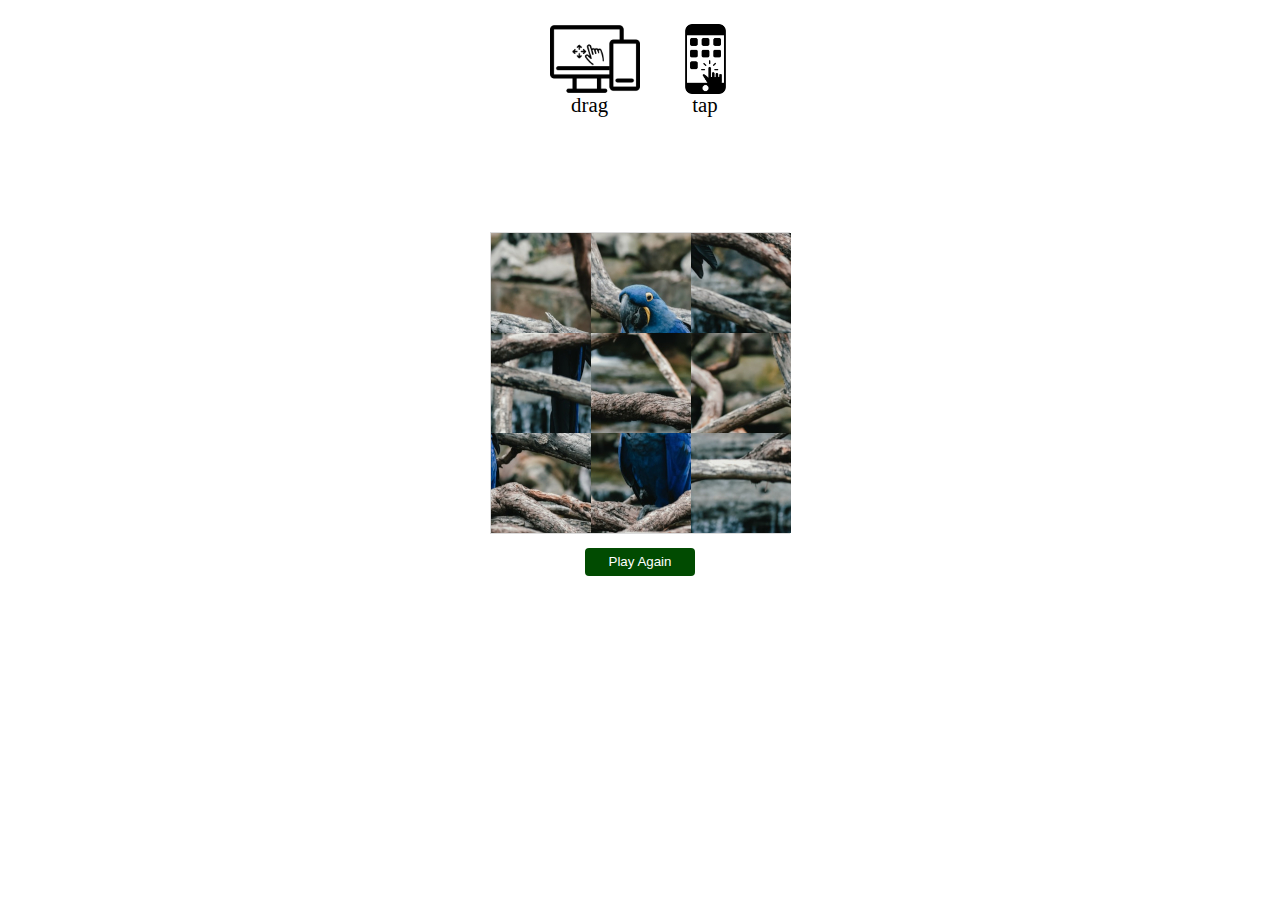
<file: puzzle/index.html>
<!DOCTYPE html>
<html lang="en">

<head>
    <meta charset="UTF-8">
    <meta http-equiv="X-UA-Compatible" content="IE=edge">
    <meta name="viewport" content="width=device-width, initial-scale=1.0">
    <title>Puzzle</title>
    <link rel="stylesheet" href="style.css">
</head>

<body>
    <div class="how">
        <div class="icons"></div>
        <div class="icons"></div>
    </div>
    <div class="winner">
        <h1>Congratulations!</h1>
    </div>
    <div id="puzzle">

    </div>
    <button class="play">
        Play Again
    </button>

    <script src="./script.js"></script>
</body>

</html>
</file>
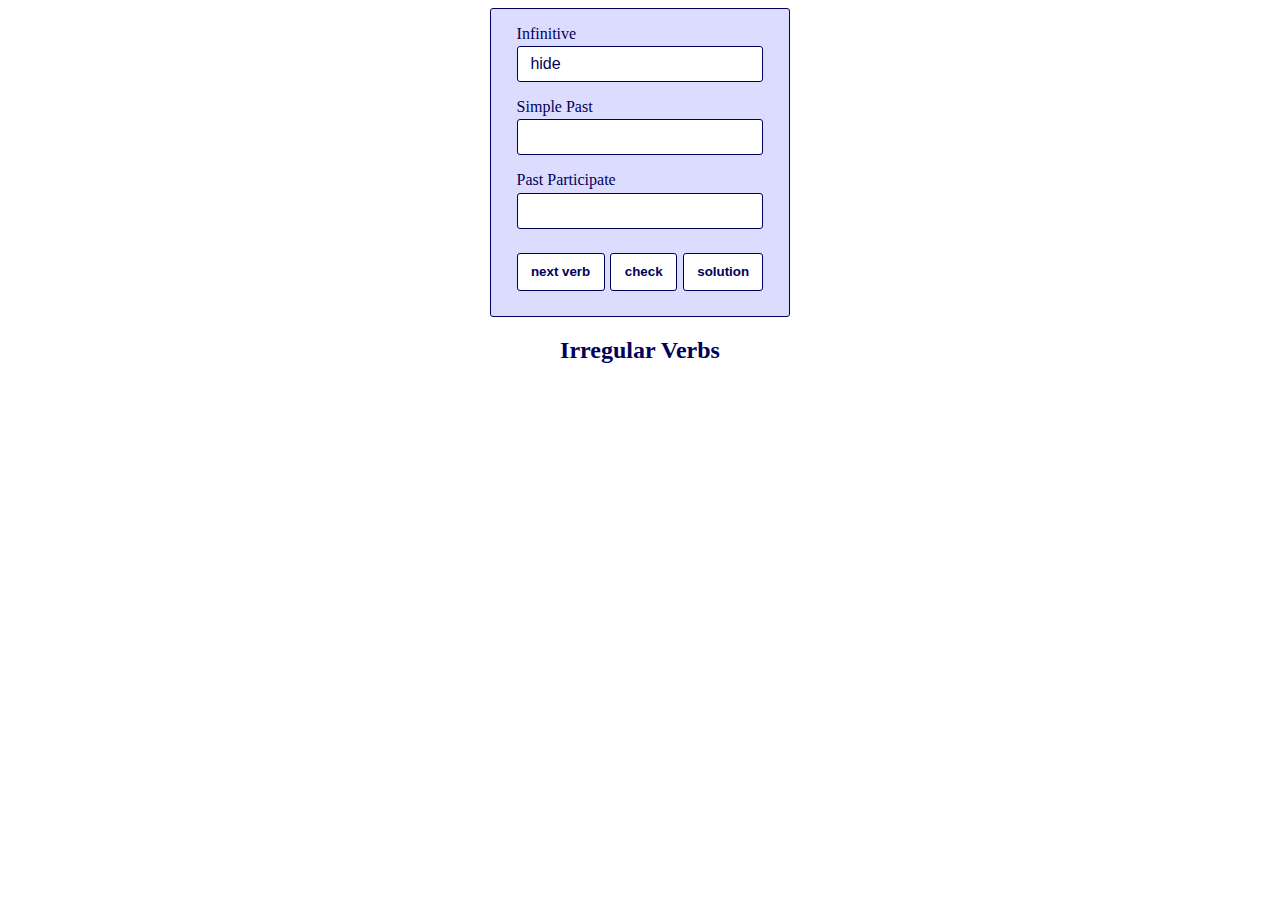
<file: eng/irregular.html>
<!DOCTYPE html>
<html lang="en">
  <head>
    <meta charset="UTF-8" />
    <meta http-equiv="X-UA-Compatible" content="IE=edge" />
    <meta name="viewport" content="width=device-width, initial-scale=1.0" />
    <title>Irregular Verbs</title>
    <link rel="stylesheet" href="style.css" />
  </head>
  <body>
    <div class="forms-wrapper">
      <div class="message hide">
        <h2>Congratulations!</h2>
      </div>

      <div class="input-wrapper">
        <label for="first">Infinitive</label>
        <input id="first" type="text" autocomplete="off" />
      </div>
      <div class="input-wrapper">
        <label for="second">Simple Past</label>
        <input id="second" type="text" autocomplete="off" />
      </div>
      <div class="input-wrapper">
        <label for="third">Past Participate</label>
        <input id="third" type="text" autocomplete="off" />
      </div>
      <div class="buttons">
        <button id="changeVerb">next verb</button>
        <button id="check">check</button>
        <button id="solution">solution</button>
      </div>
    </div>
    <h2 class="heading">Irregular Verbs</h2>

    <script src="irregular.js"></script>
  </body>
</html>
</file>
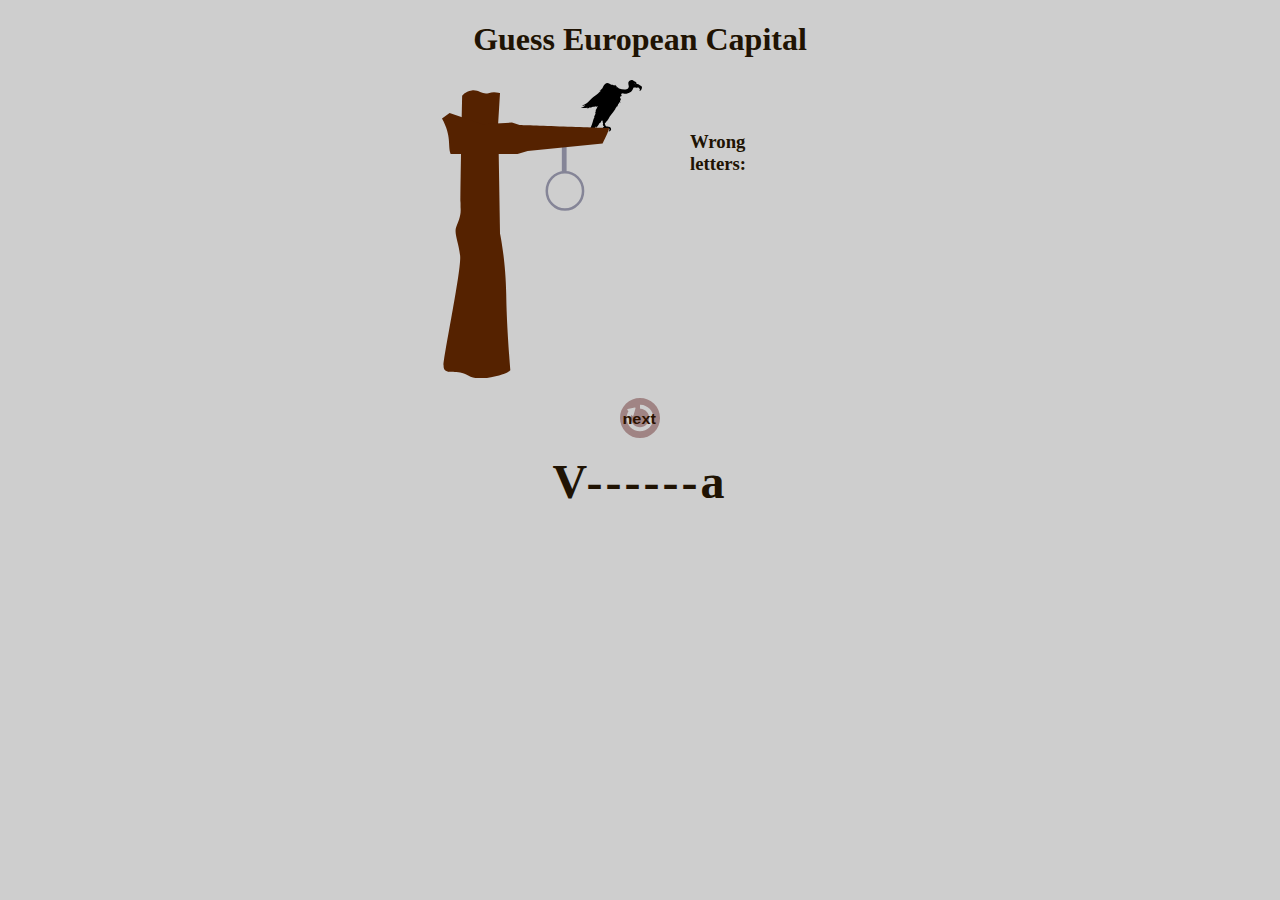
<file: hangman/game.html>
<!DOCTYPE html>
<html lang="en">

<head>
    <meta charset="UTF-8">
    <meta http-equiv="X-UA-Compatible" content="IE=edge">
    <meta name="viewport" content="width=device-width, initial-scale=1.0">
    <link rel="stylesheet" href="style.css">
    <title>Hangman Game</title>
</head>

<body>
    <h1>Guess European Capital</h1>
    <div class="container">
        <div class="game">
            <div class="game-draw">
                <svg enable-background="new 0 0 1400 1400" version="1.1" viewBox="0 0 803.18 1198.7"
                    xmlns="http://www.w3.org/2000/svg">
                    <style />
                    <g id="man" class="man" transform="translate(-265.99 95.607)">
                        <ellipse id="head" class="figure-part" cx="755.89" cy="350.03" rx="72.887" ry="74.987"
                            style="fill:#858597;stroke-width:.94081" />
                        <path id="torso" class="figure-part"
                            d="m740.02 407.56v38.9h-11.963s-10.741 103.35-9.4506 137.11c1.2906 33.766 9.4506 64.619 9.4506 64.619h50.713s7.4891-32.123 8.6155-65.865-8.6155-135.87-8.6155-135.87h-11.225v-38.9z"
                            style="fill:#858597" />
                        <rect id="left-arm" class="figure-part" transform="matrix(.79179 .6108 -.63769 .7703 0 0)"
                            x="846.02" y="-91.248" width="18.113" height="226.6"
                            style="fill:#858597;stroke-width:.82983" />
                        <rect id="right-arm" class="figure-part" transform="matrix(-.79179 .6108 .63769 .7703 0 0)"
                            x="-315.37" y="829.67" width="18.113" height="226.6"
                            style="fill:#858597;stroke-width:.82983" />
                        <path id="leg-right" class="figure-part"
                            d="m773.11 621.69-21.227 4.707 59.346 267.63s-1.0643 22.565 9.2753 26.381c19.197-2.2343 56.755-16.753 92.688-22.049 9.2881-21.211-43.058-23.094-81.439-12.211z"
                            style="fill:#858597" />
                        <path id="leg-left" class="figure-part"
                            d="m730.66 621.69 21.227 4.707-59.346 267.63s1.0643 22.565-9.2753 26.381c-19.197-2.2343-56.755-16.753-92.688-22.049-9.2881-21.211 43.058-23.094 81.439-12.211z"
                            style="fill:#858597" />
                    </g>
                    <g id="gallow" transform="translate(-515.82 4.1703)">
                        <rect x="997.15" y="247.57" width="19.053" height="117.89" style="fill:#858597" />
                        <ellipse cx="1009.5" cy="441.3" rx="72.887" ry="74.987"
                            style="fill:none;stroke-width:10;stroke:#858597" />
                    </g>
                    <g transform="translate(.04 41.533)">
                        <g id="all">
                            <g id="vulture" transform="matrix(.32705 0 0 .34596 554.31 -44.137)">
                                <path id="v1"
                                    d="m760.85 88.977c0.04-4.44-5.84-9.83-10.34-12.16-11.78-6.2-20.91-11.9-29.171-16.41-2.829-6.04-18.739-8.34-29.18-7.3 12.09-16.51-18.09-25.55-39.52-39.51-21.65-13.73-41.271-2.05-55.32 13.98-9.84 11.47 0.38 44.34 0 43.77 7.63 27.77-12.75 39.61-26.75 44.38-19.42 6.53-60.74 1.68-91.18-8.51-6.69-2.04-11.08-9.24-15.811-15.81-1.14-1.64 0.431 5.05-3.04 3.65-3.26-1.93-0.64-6.87-3.04-9.73-2.319 3.07-3.83 6.65-7.29 8.51l0.61-4.86c-0.22 0.67-0.29 1.17-0.61 1.82 2.28-6.42-1.779-12.52 0-18.84-4.239 3.26-1.88 8.15-3.649 12.16-2.88-8.72-10.771-13.62-15.8-20.67-1.061 3.39 0.22 6.99 0.6 10.33-4.3-6.24-11.31-6.6-17.63-9.72 1.96 2.28 0.439 5.49 2.43 7.9-6.439-6.89-14.899-9.59-23.1-12.77 1.39 2.36 0.66 5.85 2.689 7.58-35.84-15.55-56.9-40.37-88.4-14.26-16.09 14-24.62 32.03-32.83 50.45-1.34 2.89-35.24 31.5-36.48 34.05l20.07-9.12c-21.93 22.39-27.53 26.93-52.28 46.81-13.55 11.06-28.02 18.98-42.56 29.18-29.59 20.55-47.94 47.99-77.2 69.3-19.57 14.58-40.07 24.02-63.23 30.39 14.3 3.06 28.7 1.11 42.56-1.82-15.27 16.25-36.54 25.14-57.75 31 28.89-2.26 61.36 6.399 87.66-10.24-5.27 3.561-8.13 7.811-14.11 10.24 14.61 8 29.75-2.43 42.56-9.72-3.08 2.449 1.69 7.27-10.34 6.68 17.28 3.229 40.32-8.67 54.71-20.061-1.2 4.87-6.23 6.75-9.11 10.341 12.88-0.341 24.16-6.57 35.26-12.16 0 4.25-5.96 5.95-4.87 7.29 5.07 8.859 21.35 1.27 27.97-5.471l0.6 3.65c-3.64 6.56-3.5 2.62-6.68 9.73-6.41 13.56-12.61 27.979-22.5 39.51 2.5 1.229 6.64-1.311 6.69-0.61 1.15 9.95-10.15 16.38-9.73 26.141-0.1 0.869 2.45-0.301 4.26-0.61 3.12-0.23 1.2 2.1 0.61 3.04-0.76 2.24-2.57 3.78-3.65 6.08-1.13 3 4.73-3.53 3.04 1.83-4.95 14.83-14.7 26.21-19.45 40.729 4.16-0.229 6.76-3.13 9.23-6.1-5.62 7.09-14.11 28.37-16.53 35.88-8.7 32.689-23.37 80.67-43.77 108.21-2.22 2.84-4.6 8.04-4.86 12.77 8.62-1.43 17.77-4.42 22.56-11.939-4.8 9.28-4.77 19.63-6.15 29.57 16.59-4.16 18.7-15.051 25.53-30.37 0 0.479 17.08-35.021 10.95 9.09-1.76 13.09 22.18-36.01 31-43.16-0.5 1.66-2.69 19.36-3.04 20.67 14.34-3.35 40.56-49.86 44.38-56.54 9.49 6.811 21.95-21.649 25.53-28.57 3.1 4.75 10.32 1.681 12.77 4.261 3.2 3.5-5.1 10.949-1.22 17.02 0.57 0.91 4.61 0.24 4.87 1.21 3.24 10.271-4.53 21.46 0 31.62 3.33 7.05 9.2 10.72 14.58 17.021-13.05 0.97-18.22 15.569-20.06 26.14-2.13 9.38 6.44 17.82 15.81 20.67-0.48-8.85-0.88-19.82 7.29-24.32 5.82-3 10.9-7.859 18.24-7.3 7.04 0.97 30.77 3.75 36.48 6.69 13.23 6.05 4.96 23.43-3.04 32.22 9.89 0.25 18.3-4.61 24.92-10.33 8.25-6.86 6.4-21.93 1.22-29.18-15.05-22.67-42.47-10.63-56.54-19.46-11.49-7.24-10.33-18.16-15.2-28.57-1.19-3.16 0.48-7.1 1.22-10.94 4.35 1.341 7.65-0.85 9.73-4.859 1.55-3.4 4.68-5.271 6.68-7.91 1.67-2.07 0.62-6.21 1.83-6.68 4.6-2.761 9.22-5.69 10.94-9.12 2.64-5.91 8.26-9.19 10.94-13.98 23.75-40.72 54.51-74.16 82.68-111.86 11.9-16.341-1.1-5.771 11.55-21.28 5-5.87 8.471-11.24 12.761-17.63 1.359 2.24 1.029 4.39 0.609 6.689 5.04-12.39 13.63-23.11 14.591-37.08 3.319 1.99-0.61 10.03 2.43 7.29 4.57-4.6 7.04-13.1 7.28-21.06 0.659 2.06 3.93 3.58 1.84 6.47 4.25-3.25 1.62-8.21 3.04-12.15 4.29 3.57 7.67 7.82 12.77 9.72-1.57-7.97-5.109-15.21-7.3-23.1 2.17-0.1 2.71 4.19 5.47 2.43-1.76-3.1-0.39-6.39-0.069-9.46-0.061 3.69 3.84 1.05 4.329 0.95 7.83-12.22-6.659-25.6-8.51-38.3 1.59 0.21 3.11 0.42 4.86 0.61-2.11-2.35-1.38-5.36-2.43-7.9 4.26 2.76 9.93-0.78 13.38 3.04-2-4.22-1.021-9.33-2.44-13.98 3.22 3.39 8.2 2.29 11.55 4.86 0.221-9.22-13.09-13.46-9.72-21.28 1.15-2.33 7.94 3.61 10.33 0.61 1.75-1.79-6.04 0.23-4.86-4.86 1.971-6.04 7.11-2.61 13.37-2.44 31.521 1.05 31.38 7.21 64.44-3.03 24.109-7.35 31.77-6.43 50.46-30.4 8.74-11.69 13.31-24.49 17.02-31 3.66-6.77 31.98-2.13 38.9-1.83 20.14 0.65 15.26-6.73 31.01 4.87 8.4 6.53 15.96 26.5 1.82 32.22 24.09 2.547 33.15-26.843 32.831-44.993zm-84.5-31.61-13.98-13.98 18.84 12.76z">
                                    <!-- <path id="v2"
                                    d="m715.32 277.51c3.9211-2.4444 5.3752-10.064 4.912-14.895-1.1245-12.701-1.2104-23.044-1.8566-32.042 3.7262-5.588-3.1258-19.355-9.8611-26.969 21.239 0.28102 12.348-28.443 12.657-53.044-0.0161-24.645-21.213-33.529-43.123-35.615-15.559-1.3258-38.723 25.023-38.434 24.407-20.13 21.472-56.455 3.2865-71.035 0.46699-20.176-3.985-58.752-22.416-89.192-32.606-6.69-2.04-11.08-9.24-15.811-15.81-1.14-1.64 0.431 5.05-3.04 3.65-3.26-1.93-0.64-6.87-3.04-9.73-2.319 3.07-3.83 6.65-7.29 8.51l0.61-4.86c-0.22 0.67-0.29 1.17-0.61 1.82 2.28-6.42-1.779-12.52 0-18.84-4.239 3.26-1.88 8.15-3.649 12.16-2.88-8.72-10.771-13.62-15.8-20.67-1.061 3.39 0.22 6.99 0.6 10.33-4.3-6.24-11.31-6.6-17.63-9.72 1.96 2.28 0.439 5.49 2.43 7.9-6.439-6.89-14.899-9.59-23.1-12.77 1.39 2.36 0.66 5.85 2.689 7.58-35.84-15.55-56.9-40.37-88.4-14.26-16.09 14-24.62 32.03-32.83 50.45-1.34 2.89-35.24 31.5-36.48 34.05l20.07-9.12c-21.93 22.39-27.53 26.93-52.28 46.81-13.55 11.06-28.02 18.98-42.56 29.18-29.59 20.55-47.94 47.99-77.2 69.3-19.57 14.58-40.07 24.02-63.23 30.39 14.3 3.06 28.7 1.11 42.56-1.82-15.27 16.25-36.54 25.14-57.75 31 28.89-2.26 61.36 6.399 87.66-10.24-5.27 3.561-8.13 7.811-14.11 10.24 14.61 8 29.75-2.43 42.56-9.72-3.08 2.449 1.69 7.27-10.34 6.68 17.28 3.229 40.32-8.67 54.71-20.061-1.2 4.87-6.23 6.75-9.11 10.341 12.88-0.341 24.16-6.57 35.26-12.16 0 4.25-5.96 5.95-4.87 7.29 5.07 8.859 21.35 1.27 27.97-5.471l0.6 3.65c-3.64 6.56-3.5 2.62-6.68 9.73-6.41 13.56-12.61 27.979-22.5 39.51 2.5 1.229 6.64-1.311 6.69-0.61 1.15 9.95-10.15 16.38-9.73 26.141-0.1 0.869 2.45-0.301 4.26-0.61 3.12-0.23 1.2 2.1 0.61 3.04-0.76 2.24-2.57 3.78-3.65 6.08-1.13 3 4.73-3.53 3.04 1.83-4.95 14.83-14.7 26.21-19.45 40.729 4.16-0.229 6.76-3.13 9.23-6.1-5.62 7.09-14.11 28.37-16.53 35.88-8.7 32.689-23.37 80.67-43.77 108.21-2.22 2.84-4.6 8.04-4.86 12.77 8.62-1.43 17.77-4.42 22.56-11.939-4.8 9.28-4.77 19.63-6.15 29.57 16.59-4.16 18.7-15.051 25.53-30.37 0 0.479 17.08-35.021 10.95 9.09-1.76 13.09 22.18-36.01 31-43.16-0.5 1.66-2.69 19.36-3.04 20.67 14.34-3.35 40.56-49.86 44.38-56.54 9.49 6.811 21.95-21.649 25.53-28.57 3.1 4.75 10.32 1.681 12.77 4.261 3.2 3.5-5.1 10.949-1.22 17.02 0.57 0.91 4.61 0.24 4.87 1.21 3.24 10.271-4.53 21.46 0 31.62 3.33 7.05 9.2 10.72 14.58 17.021-13.05 0.97-18.22 15.569-20.06 26.14-2.13 9.38 6.44 17.82 15.81 20.67-0.48-8.85-0.88-19.82 7.29-24.32 5.82-3 10.9-7.859 18.24-7.3 7.04 0.97 30.77 3.75 36.48 6.69 13.23 6.05 4.96 23.43-3.04 32.22 9.89 0.25 18.3-4.61 24.92-10.33 8.25-6.86 6.4-21.93 1.22-29.18-15.05-22.67-42.47-10.63-56.54-19.46-11.49-7.24-10.33-18.16-15.2-28.57-1.19-3.16 0.48-7.1 1.22-10.94 4.35 1.341 7.65-0.85 9.73-4.859 1.55-3.4 4.68-5.271 6.68-7.91 1.67-2.07 0.62-6.21 1.83-6.68 4.6-2.761 9.22-5.69 10.94-9.12 2.64-5.91 8.26-9.19 10.94-13.98 23.75-40.72 54.51-74.16 82.68-111.86 11.9-16.341-1.1-5.771 11.55-21.28 5-5.87 8.471-11.24 12.761-17.63 1.359 2.24 1.029 4.39 0.609 6.689 5.04-12.39 13.63-23.11 14.591-37.08 3.319 1.99-0.61 10.03 2.43 7.29 4.57-4.6 7.04-13.1 7.28-21.06 0.659 2.06 3.93 3.58 1.84 6.47 4.25-3.25 1.62-8.21 3.04-12.15 4.29 3.57 7.67 7.82 12.77 9.72-1.57-7.97-5.109-15.21-7.3-23.1 2.17-0.1 2.71 4.19 5.47 2.43-1.76-3.1-0.39-6.39-0.069-9.46-0.061 3.69 3.84 1.05 4.329 0.95 7.83-12.22-6.659-25.6-8.51-38.3 1.59 0.21 3.11 0.42 4.86 0.61-2.11-2.35-1.38-5.36-2.43-7.9 4.26 2.76 9.93-0.78 13.38 3.04-2-4.22-1.021-9.33-2.44-13.98 3.22 3.39 8.2 2.29 11.55 4.86 0.221-9.22-13.09-13.46-9.72-21.28 1.15-2.33 7.94 3.61 10.33 0.61 1.75-1.79-6.04 0.23-4.86-4.86 1.971-6.04 7.11-2.61 13.37-2.44 13.135 6.6231 26.088 10.448 37.993 17.175 23.129 8.5684 32.365 13.082 52.476 14.677 15.139 0.33992 25.848 6.6161 33.633 5.8973 7.9856-0.90299 19.703 23.908 23.298 29.505 10.66 16.167 14.419 8.2221 13.015 27.05-1.05 10.233-14.37 27.301-27.278 19.395 11.196 20.324 42.056 11.045 57.815 0.67433zm-19.362-83.935 4.4804-18.766-0.69906 21.899z"> -->
                                    <animate id="anim" attributeName="d" dur="0.6s" link:href="#v1" attributeType="XML"
                                        from="m760.85 88.977c0.04-4.44-5.84-9.83-10.34-12.16-11.78-6.2-20.91-11.9-29.171-16.41-2.829-6.04-18.739-8.34-29.18-7.3 12.09-16.51-18.09-25.55-39.52-39.51-21.65-13.73-41.271-2.05-55.32 13.98-9.84 11.47 0.38 44.34 0 43.77 7.63 27.77-12.75 39.61-26.75 44.38-19.42 6.53-60.74 1.68-91.18-8.51-6.69-2.04-11.08-9.24-15.811-15.81-1.14-1.64 0.431 5.05-3.04 3.65-3.26-1.93-0.64-6.87-3.04-9.73-2.319 3.07-3.83 6.65-7.29 8.51l0.61-4.86c-0.22 0.67-0.29 1.17-0.61 1.82 2.28-6.42-1.779-12.52 0-18.84-4.239 3.26-1.88 8.15-3.649 12.16-2.88-8.72-10.771-13.62-15.8-20.67-1.061 3.39 0.22 6.99 0.6 10.33-4.3-6.24-11.31-6.6-17.63-9.72 1.96 2.28 0.439 5.49 2.43 7.9-6.439-6.89-14.899-9.59-23.1-12.77 1.39 2.36 0.66 5.85 2.689 7.58-35.84-15.55-56.9-40.37-88.4-14.26-16.09 14-24.62 32.03-32.83 50.45-1.34 2.89-35.24 31.5-36.48 34.05l20.07-9.12c-21.93 22.39-27.53 26.93-52.28 46.81-13.55 11.06-28.02 18.98-42.56 29.18-29.59 20.55-47.94 47.99-77.2 69.3-19.57 14.58-40.07 24.02-63.23 30.39 14.3 3.06 28.7 1.11 42.56-1.82-15.27 16.25-36.54 25.14-57.75 31 28.89-2.26 61.36 6.399 87.66-10.24-5.27 3.561-8.13 7.811-14.11 10.24 14.61 8 29.75-2.43 42.56-9.72-3.08 2.449 1.69 7.27-10.34 6.68 17.28 3.229 40.32-8.67 54.71-20.061-1.2 4.87-6.23 6.75-9.11 10.341 12.88-0.341 24.16-6.57 35.26-12.16 0 4.25-5.96 5.95-4.87 7.29 5.07 8.859 21.35 1.27 27.97-5.471l0.6 3.65c-3.64 6.56-3.5 2.62-6.68 9.73-6.41 13.56-12.61 27.979-22.5 39.51 2.5 1.229 6.64-1.311 6.69-0.61 1.15 9.95-10.15 16.38-9.73 26.141-0.1 0.869 2.45-0.301 4.26-0.61 3.12-0.23 1.2 2.1 0.61 3.04-0.76 2.24-2.57 3.78-3.65 6.08-1.13 3 4.73-3.53 3.04 1.83-4.95 14.83-14.7 26.21-19.45 40.729 4.16-0.229 6.76-3.13 9.23-6.1-5.62 7.09-14.11 28.37-16.53 35.88-8.7 32.689-23.37 80.67-43.77 108.21-2.22 2.84-4.6 8.04-4.86 12.77 8.62-1.43 17.77-4.42 22.56-11.939-4.8 9.28-4.77 19.63-6.15 29.57 16.59-4.16 18.7-15.051 25.53-30.37 0 0.479 17.08-35.021 10.95 9.09-1.76 13.09 22.18-36.01 31-43.16-0.5 1.66-2.69 19.36-3.04 20.67 14.34-3.35 40.56-49.86 44.38-56.54 9.49 6.811 21.95-21.649 25.53-28.57 3.1 4.75 10.32 1.681 12.77 4.261 3.2 3.5-5.1 10.949-1.22 17.02 0.57 0.91 4.61 0.24 4.87 1.21 3.24 10.271-4.53 21.46 0 31.62 3.33 7.05 9.2 10.72 14.58 17.021-13.05 0.97-18.22 15.569-20.06 26.14-2.13 9.38 6.44 17.82 15.81 20.67-0.48-8.85-0.88-19.82 7.29-24.32 5.82-3 10.9-7.859 18.24-7.3 7.04 0.97 30.77 3.75 36.48 6.69 13.23 6.05 4.96 23.43-3.04 32.22 9.89 0.25 18.3-4.61 24.92-10.33 8.25-6.86 6.4-21.93 1.22-29.18-15.05-22.67-42.47-10.63-56.54-19.46-11.49-7.24-10.33-18.16-15.2-28.57-1.19-3.16 0.48-7.1 1.22-10.94 4.35 1.341 7.65-0.85 9.73-4.859 1.55-3.4 4.68-5.271 6.68-7.91 1.67-2.07 0.62-6.21 1.83-6.68 4.6-2.761 9.22-5.69 10.94-9.12 2.64-5.91 8.26-9.19 10.94-13.98 23.75-40.72 54.51-74.16 82.68-111.86 11.9-16.341-1.1-5.771 11.55-21.28 5-5.87 8.471-11.24 12.761-17.63 1.359 2.24 1.029 4.39 0.609 6.689 5.04-12.39 13.63-23.11 14.591-37.08 3.319 1.99-0.61 10.03 2.43 7.29 4.57-4.6 7.04-13.1 7.28-21.06 0.659 2.06 3.93 3.58 1.84 6.47 4.25-3.25 1.62-8.21 3.04-12.15 4.29 3.57 7.67 7.82 12.77 9.72-1.57-7.97-5.109-15.21-7.3-23.1 2.17-0.1 2.71 4.19 5.47 2.43-1.76-3.1-0.39-6.39-0.069-9.46-0.061 3.69 3.84 1.05 4.329 0.95 7.83-12.22-6.659-25.6-8.51-38.3 1.59 0.21 3.11 0.42 4.86 0.61-2.11-2.35-1.38-5.36-2.43-7.9 4.26 2.76 9.93-0.78 13.38 3.04-2-4.22-1.021-9.33-2.44-13.98 3.22 3.39 8.2 2.29 11.55 4.86 0.221-9.22-13.09-13.46-9.72-21.28 1.15-2.33 7.94 3.61 10.33 0.61 1.75-1.79-6.04 0.23-4.86-4.86 1.971-6.04 7.11-2.61 13.37-2.44 31.521 1.05 31.38 7.21 64.44-3.03 24.109-7.35 31.77-6.43 50.46-30.4 8.74-11.69 13.31-24.49 17.02-31 3.66-6.77 31.98-2.13 38.9-1.83 20.14 0.65 15.26-6.73 31.01 4.87 8.4 6.53 15.96 26.5 1.82 32.22 24.09 2.547 33.15-26.843 32.831-44.993zm-84.5-31.61-13.98-13.98 18.84 12.76z"
                                        to="m715.32 277.51c3.9211-2.4444 5.3752-10.064 4.912-14.895-1.1245-12.701-1.2104-23.044-1.8566-32.042 3.7262-5.588-3.1258-19.355-9.8611-26.969 21.239 0.28102 12.348-28.443 12.657-53.044-0.0161-24.645-21.213-33.529-43.123-35.615-15.559-1.3258-38.723 25.023-38.434 24.407-20.13 21.472-56.455 3.2865-71.035 0.46699-20.176-3.985-58.752-22.416-89.192-32.606-6.69-2.04-11.08-9.24-15.811-15.81-1.14-1.64 0.431 5.05-3.04 3.65-3.26-1.93-0.64-6.87-3.04-9.73-2.319 3.07-3.83 6.65-7.29 8.51l0.61-4.86c-0.22 0.67-0.29 1.17-0.61 1.82 2.28-6.42-1.779-12.52 0-18.84-4.239 3.26-1.88 8.15-3.649 12.16-2.88-8.72-10.771-13.62-15.8-20.67-1.061 3.39 0.22 6.99 0.6 10.33-4.3-6.24-11.31-6.6-17.63-9.72 1.96 2.28 0.439 5.49 2.43 7.9-6.439-6.89-14.899-9.59-23.1-12.77 1.39 2.36 0.66 5.85 2.689 7.58-35.84-15.55-56.9-40.37-88.4-14.26-16.09 14-24.62 32.03-32.83 50.45-1.34 2.89-35.24 31.5-36.48 34.05l20.07-9.12c-21.93 22.39-27.53 26.93-52.28 46.81-13.55 11.06-28.02 18.98-42.56 29.18-29.59 20.55-47.94 47.99-77.2 69.3-19.57 14.58-40.07 24.02-63.23 30.39 14.3 3.06 28.7 1.11 42.56-1.82-15.27 16.25-36.54 25.14-57.75 31 28.89-2.26 61.36 6.399 87.66-10.24-5.27 3.561-8.13 7.811-14.11 10.24 14.61 8 29.75-2.43 42.56-9.72-3.08 2.449 1.69 7.27-10.34 6.68 17.28 3.229 40.32-8.67 54.71-20.061-1.2 4.87-6.23 6.75-9.11 10.341 12.88-0.341 24.16-6.57 35.26-12.16 0 4.25-5.96 5.95-4.87 7.29 5.07 8.859 21.35 1.27 27.97-5.471l0.6 3.65c-3.64 6.56-3.5 2.62-6.68 9.73-6.41 13.56-12.61 27.979-22.5 39.51 2.5 1.229 6.64-1.311 6.69-0.61 1.15 9.95-10.15 16.38-9.73 26.141-0.1 0.869 2.45-0.301 4.26-0.61 3.12-0.23 1.2 2.1 0.61 3.04-0.76 2.24-2.57 3.78-3.65 6.08-1.13 3 4.73-3.53 3.04 1.83-4.95 14.83-14.7 26.21-19.45 40.729 4.16-0.229 6.76-3.13 9.23-6.1-5.62 7.09-14.11 28.37-16.53 35.88-8.7 32.689-23.37 80.67-43.77 108.21-2.22 2.84-4.6 8.04-4.86 12.77 8.62-1.43 17.77-4.42 22.56-11.939-4.8 9.28-4.77 19.63-6.15 29.57 16.59-4.16 18.7-15.051 25.53-30.37 0 0.479 17.08-35.021 10.95 9.09-1.76 13.09 22.18-36.01 31-43.16-0.5 1.66-2.69 19.36-3.04 20.67 14.34-3.35 40.56-49.86 44.38-56.54 9.49 6.811 21.95-21.649 25.53-28.57 3.1 4.75 10.32 1.681 12.77 4.261 3.2 3.5-5.1 10.949-1.22 17.02 0.57 0.91 4.61 0.24 4.87 1.21 3.24 10.271-4.53 21.46 0 31.62 3.33 7.05 9.2 10.72 14.58 17.021-13.05 0.97-18.22 15.569-20.06 26.14-2.13 9.38 6.44 17.82 15.81 20.67-0.48-8.85-0.88-19.82 7.29-24.32 5.82-3 10.9-7.859 18.24-7.3 7.04 0.97 30.77 3.75 36.48 6.69 13.23 6.05 4.96 23.43-3.04 32.22 9.89 0.25 18.3-4.61 24.92-10.33 8.25-6.86 6.4-21.93 1.22-29.18-15.05-22.67-42.47-10.63-56.54-19.46-11.49-7.24-10.33-18.16-15.2-28.57-1.19-3.16 0.48-7.1 1.22-10.94 4.35 1.341 7.65-0.85 9.73-4.859 1.55-3.4 4.68-5.271 6.68-7.91 1.67-2.07 0.62-6.21 1.83-6.68 4.6-2.761 9.22-5.69 10.94-9.12 2.64-5.91 8.26-9.19 10.94-13.98 23.75-40.72 54.51-74.16 82.68-111.86 11.9-16.341-1.1-5.771 11.55-21.28 5-5.87 8.471-11.24 12.761-17.63 1.359 2.24 1.029 4.39 0.609 6.689 5.04-12.39 13.63-23.11 14.591-37.08 3.319 1.99-0.61 10.03 2.43 7.29 4.57-4.6 7.04-13.1 7.28-21.06 0.659 2.06 3.93 3.58 1.84 6.47 4.25-3.25 1.62-8.21 3.04-12.15 4.29 3.57 7.67 7.82 12.77 9.72-1.57-7.97-5.109-15.21-7.3-23.1 2.17-0.1 2.71 4.19 5.47 2.43-1.76-3.1-0.39-6.39-0.069-9.46-0.061 3.69 3.84 1.05 4.329 0.95 7.83-12.22-6.659-25.6-8.51-38.3 1.59 0.21 3.11 0.42 4.86 0.61-2.11-2.35-1.38-5.36-2.43-7.9 4.26 2.76 9.93-0.78 13.38 3.04-2-4.22-1.021-9.33-2.44-13.98 3.22 3.39 8.2 2.29 11.55 4.86 0.221-9.22-13.09-13.46-9.72-21.28 1.15-2.33 7.94 3.61 10.33 0.61 1.75-1.79-6.04 0.23-4.86-4.86 1.971-6.04 7.11-2.61 13.37-2.44 13.135 6.6231 26.088 10.448 37.993 17.175 23.129 8.5684 32.365 13.082 52.476 14.677 15.139 0.33992 25.848 6.6161 33.633 5.8973 7.9856-0.90299 19.703 23.908 23.298 29.505 10.66 16.167 14.419 8.2221 13.015 27.05-1.05 10.233-14.37 27.301-27.278 19.395 11.196 20.324 42.056 11.045 57.815 0.67433zm-19.362-83.935 4.4804-18.766-0.69906 21.899z"
                                        begin="indefinite" fill="freeze" />
                                    <animate id="anim2" attributeName="d" dur="0.5s" link:href="#v1" attributeType="XML"
                                        from="m715.32 277.51c3.9211-2.4444 5.3752-10.064 4.912-14.895-1.1245-12.701-1.2104-23.044-1.8566-32.042 3.7262-5.588-3.1258-19.355-9.8611-26.969 21.239 0.28102 12.348-28.443 12.657-53.044-0.0161-24.645-21.213-33.529-43.123-35.615-15.559-1.3258-38.723 25.023-38.434 24.407-20.13 21.472-56.455 3.2865-71.035 0.46699-20.176-3.985-58.752-22.416-89.192-32.606-6.69-2.04-11.08-9.24-15.811-15.81-1.14-1.64 0.431 5.05-3.04 3.65-3.26-1.93-0.64-6.87-3.04-9.73-2.319 3.07-3.83 6.65-7.29 8.51l0.61-4.86c-0.22 0.67-0.29 1.17-0.61 1.82 2.28-6.42-1.779-12.52 0-18.84-4.239 3.26-1.88 8.15-3.649 12.16-2.88-8.72-10.771-13.62-15.8-20.67-1.061 3.39 0.22 6.99 0.6 10.33-4.3-6.24-11.31-6.6-17.63-9.72 1.96 2.28 0.439 5.49 2.43 7.9-6.439-6.89-14.899-9.59-23.1-12.77 1.39 2.36 0.66 5.85 2.689 7.58-35.84-15.55-56.9-40.37-88.4-14.26-16.09 14-24.62 32.03-32.83 50.45-1.34 2.89-35.24 31.5-36.48 34.05l20.07-9.12c-21.93 22.39-27.53 26.93-52.28 46.81-13.55 11.06-28.02 18.98-42.56 29.18-29.59 20.55-47.94 47.99-77.2 69.3-19.57 14.58-40.07 24.02-63.23 30.39 14.3 3.06 28.7 1.11 42.56-1.82-15.27 16.25-36.54 25.14-57.75 31 28.89-2.26 61.36 6.399 87.66-10.24-5.27 3.561-8.13 7.811-14.11 10.24 14.61 8 29.75-2.43 42.56-9.72-3.08 2.449 1.69 7.27-10.34 6.68 17.28 3.229 40.32-8.67 54.71-20.061-1.2 4.87-6.23 6.75-9.11 10.341 12.88-0.341 24.16-6.57 35.26-12.16 0 4.25-5.96 5.95-4.87 7.29 5.07 8.859 21.35 1.27 27.97-5.471l0.6 3.65c-3.64 6.56-3.5 2.62-6.68 9.73-6.41 13.56-12.61 27.979-22.5 39.51 2.5 1.229 6.64-1.311 6.69-0.61 1.15 9.95-10.15 16.38-9.73 26.141-0.1 0.869 2.45-0.301 4.26-0.61 3.12-0.23 1.2 2.1 0.61 3.04-0.76 2.24-2.57 3.78-3.65 6.08-1.13 3 4.73-3.53 3.04 1.83-4.95 14.83-14.7 26.21-19.45 40.729 4.16-0.229 6.76-3.13 9.23-6.1-5.62 7.09-14.11 28.37-16.53 35.88-8.7 32.689-23.37 80.67-43.77 108.21-2.22 2.84-4.6 8.04-4.86 12.77 8.62-1.43 17.77-4.42 22.56-11.939-4.8 9.28-4.77 19.63-6.15 29.57 16.59-4.16 18.7-15.051 25.53-30.37 0 0.479 17.08-35.021 10.95 9.09-1.76 13.09 22.18-36.01 31-43.16-0.5 1.66-2.69 19.36-3.04 20.67 14.34-3.35 40.56-49.86 44.38-56.54 9.49 6.811 21.95-21.649 25.53-28.57 3.1 4.75 10.32 1.681 12.77 4.261 3.2 3.5-5.1 10.949-1.22 17.02 0.57 0.91 4.61 0.24 4.87 1.21 3.24 10.271-4.53 21.46 0 31.62 3.33 7.05 9.2 10.72 14.58 17.021-13.05 0.97-18.22 15.569-20.06 26.14-2.13 9.38 6.44 17.82 15.81 20.67-0.48-8.85-0.88-19.82 7.29-24.32 5.82-3 10.9-7.859 18.24-7.3 7.04 0.97 30.77 3.75 36.48 6.69 13.23 6.05 4.96 23.43-3.04 32.22 9.89 0.25 18.3-4.61 24.92-10.33 8.25-6.86 6.4-21.93 1.22-29.18-15.05-22.67-42.47-10.63-56.54-19.46-11.49-7.24-10.33-18.16-15.2-28.57-1.19-3.16 0.48-7.1 1.22-10.94 4.35 1.341 7.65-0.85 9.73-4.859 1.55-3.4 4.68-5.271 6.68-7.91 1.67-2.07 0.62-6.21 1.83-6.68 4.6-2.761 9.22-5.69 10.94-9.12 2.64-5.91 8.26-9.19 10.94-13.98 23.75-40.72 54.51-74.16 82.68-111.86 11.9-16.341-1.1-5.771 11.55-21.28 5-5.87 8.471-11.24 12.761-17.63 1.359 2.24 1.029 4.39 0.609 6.689 5.04-12.39 13.63-23.11 14.591-37.08 3.319 1.99-0.61 10.03 2.43 7.29 4.57-4.6 7.04-13.1 7.28-21.06 0.659 2.06 3.93 3.58 1.84 6.47 4.25-3.25 1.62-8.21 3.04-12.15 4.29 3.57 7.67 7.82 12.77 9.72-1.57-7.97-5.109-15.21-7.3-23.1 2.17-0.1 2.71 4.19 5.47 2.43-1.76-3.1-0.39-6.39-0.069-9.46-0.061 3.69 3.84 1.05 4.329 0.95 7.83-12.22-6.659-25.6-8.51-38.3 1.59 0.21 3.11 0.42 4.86 0.61-2.11-2.35-1.38-5.36-2.43-7.9 4.26 2.76 9.93-0.78 13.38 3.04-2-4.22-1.021-9.33-2.44-13.98 3.22 3.39 8.2 2.29 11.55 4.86 0.221-9.22-13.09-13.46-9.72-21.28 1.15-2.33 7.94 3.61 10.33 0.61 1.75-1.79-6.04 0.23-4.86-4.86 1.971-6.04 7.11-2.61 13.37-2.44 13.135 6.6231 26.088 10.448 37.993 17.175 23.129 8.5684 32.365 13.082 52.476 14.677 15.139 0.33992 25.848 6.6161 33.633 5.8973 7.9856-0.90299 19.703 23.908 23.298 29.505 10.66 16.167 14.419 8.2221 13.015 27.05-1.05 10.233-14.37 27.301-27.278 19.395 11.196 20.324 42.056 11.045 57.815 0.67433zm-19.362-83.935 4.4804-18.766-0.69906 21.899z"
                                        to="m760.85 88.977c0.04-4.44-5.84-9.83-10.34-12.16-11.78-6.2-20.91-11.9-29.171-16.41-2.829-6.04-18.739-8.34-29.18-7.3 12.09-16.51-18.09-25.55-39.52-39.51-21.65-13.73-41.271-2.05-55.32 13.98-9.84 11.47 0.38 44.34 0 43.77 7.63 27.77-12.75 39.61-26.75 44.38-19.42 6.53-60.74 1.68-91.18-8.51-6.69-2.04-11.08-9.24-15.811-15.81-1.14-1.64 0.431 5.05-3.04 3.65-3.26-1.93-0.64-6.87-3.04-9.73-2.319 3.07-3.83 6.65-7.29 8.51l0.61-4.86c-0.22 0.67-0.29 1.17-0.61 1.82 2.28-6.42-1.779-12.52 0-18.84-4.239 3.26-1.88 8.15-3.649 12.16-2.88-8.72-10.771-13.62-15.8-20.67-1.061 3.39 0.22 6.99 0.6 10.33-4.3-6.24-11.31-6.6-17.63-9.72 1.96 2.28 0.439 5.49 2.43 7.9-6.439-6.89-14.899-9.59-23.1-12.77 1.39 2.36 0.66 5.85 2.689 7.58-35.84-15.55-56.9-40.37-88.4-14.26-16.09 14-24.62 32.03-32.83 50.45-1.34 2.89-35.24 31.5-36.48 34.05l20.07-9.12c-21.93 22.39-27.53 26.93-52.28 46.81-13.55 11.06-28.02 18.98-42.56 29.18-29.59 20.55-47.94 47.99-77.2 69.3-19.57 14.58-40.07 24.02-63.23 30.39 14.3 3.06 28.7 1.11 42.56-1.82-15.27 16.25-36.54 25.14-57.75 31 28.89-2.26 61.36 6.399 87.66-10.24-5.27 3.561-8.13 7.811-14.11 10.24 14.61 8 29.75-2.43 42.56-9.72-3.08 2.449 1.69 7.27-10.34 6.68 17.28 3.229 40.32-8.67 54.71-20.061-1.2 4.87-6.23 6.75-9.11 10.341 12.88-0.341 24.16-6.57 35.26-12.16 0 4.25-5.96 5.95-4.87 7.29 5.07 8.859 21.35 1.27 27.97-5.471l0.6 3.65c-3.64 6.56-3.5 2.62-6.68 9.73-6.41 13.56-12.61 27.979-22.5 39.51 2.5 1.229 6.64-1.311 6.69-0.61 1.15 9.95-10.15 16.38-9.73 26.141-0.1 0.869 2.45-0.301 4.26-0.61 3.12-0.23 1.2 2.1 0.61 3.04-0.76 2.24-2.57 3.78-3.65 6.08-1.13 3 4.73-3.53 3.04 1.83-4.95 14.83-14.7 26.21-19.45 40.729 4.16-0.229 6.76-3.13 9.23-6.1-5.62 7.09-14.11 28.37-16.53 35.88-8.7 32.689-23.37 80.67-43.77 108.21-2.22 2.84-4.6 8.04-4.86 12.77 8.62-1.43 17.77-4.42 22.56-11.939-4.8 9.28-4.77 19.63-6.15 29.57 16.59-4.16 18.7-15.051 25.53-30.37 0 0.479 17.08-35.021 10.95 9.09-1.76 13.09 22.18-36.01 31-43.16-0.5 1.66-2.69 19.36-3.04 20.67 14.34-3.35 40.56-49.86 44.38-56.54 9.49 6.811 21.95-21.649 25.53-28.57 3.1 4.75 10.32 1.681 12.77 4.261 3.2 3.5-5.1 10.949-1.22 17.02 0.57 0.91 4.61 0.24 4.87 1.21 3.24 10.271-4.53 21.46 0 31.62 3.33 7.05 9.2 10.72 14.58 17.021-13.05 0.97-18.22 15.569-20.06 26.14-2.13 9.38 6.44 17.82 15.81 20.67-0.48-8.85-0.88-19.82 7.29-24.32 5.82-3 10.9-7.859 18.24-7.3 7.04 0.97 30.77 3.75 36.48 6.69 13.23 6.05 4.96 23.43-3.04 32.22 9.89 0.25 18.3-4.61 24.92-10.33 8.25-6.86 6.4-21.93 1.22-29.18-15.05-22.67-42.47-10.63-56.54-19.46-11.49-7.24-10.33-18.16-15.2-28.57-1.19-3.16 0.48-7.1 1.22-10.94 4.35 1.341 7.65-0.85 9.73-4.859 1.55-3.4 4.68-5.271 6.68-7.91 1.67-2.07 0.62-6.21 1.83-6.68 4.6-2.761 9.22-5.69 10.94-9.12 2.64-5.91 8.26-9.19 10.94-13.98 23.75-40.72 54.51-74.16 82.68-111.86 11.9-16.341-1.1-5.771 11.55-21.28 5-5.87 8.471-11.24 12.761-17.63 1.359 2.24 1.029 4.39 0.609 6.689 5.04-12.39 13.63-23.11 14.591-37.08 3.319 1.99-0.61 10.03 2.43 7.29 4.57-4.6 7.04-13.1 7.28-21.06 0.659 2.06 3.93 3.58 1.84 6.47 4.25-3.25 1.62-8.21 3.04-12.15 4.29 3.57 7.67 7.82 12.77 9.72-1.57-7.97-5.109-15.21-7.3-23.1 2.17-0.1 2.71 4.19 5.47 2.43-1.76-3.1-0.39-6.39-0.069-9.46-0.061 3.69 3.84 1.05 4.329 0.95 7.83-12.22-6.659-25.6-8.51-38.3 1.59 0.21 3.11 0.42 4.86 0.61-2.11-2.35-1.38-5.36-2.43-7.9 4.26 2.76 9.93-0.78 13.38 3.04-2-4.22-1.021-9.33-2.44-13.98 3.22 3.39 8.2 2.29 11.55 4.86 0.221-9.22-13.09-13.46-9.72-21.28 1.15-2.33 7.94 3.61 10.33 0.61 1.75-1.79-6.04 0.23-4.86-4.86 1.971-6.04 7.11-2.61 13.37-2.44 31.521 1.05 31.38 7.21 64.44-3.03 24.109-7.35 31.77-6.43 50.46-30.4 8.74-11.69 13.31-24.49 17.02-31 3.66-6.77 31.98-2.13 38.9-1.83 20.14 0.65 15.26-6.73 31.01 4.87 8.4 6.53 15.96 26.5 1.82 32.22 24.09 2.547 33.15-26.843 32.831-44.993zm-84.5-31.61-13.98-13.98 18.84 12.76z"
                                        begin="indefinite" fill="freeze" />
                                </path>
                            </g>
                            <g id="tree" class="tree" transform="translate(-515.86,-37.363)">
                                <path
                                    d="m596.8 59.195s10.2-17.022 38.7-21.303 44.8 19.11 67.1 10.652c22.3-8.4587 46.2-0.20886 46.2-0.20886l-7.3 119.26 7.3 444.34s23 106.31 25 246.55c2 140.35 16.8 301.9 16.8 301.9s-4.6 12.74-59.5 25.48-83.5 12.74-120.1-8.4587-90.3 8.4587-88.9-36.132c1.4-44.591 72.6-386.91 66.5-440.06s-24.4-89.286-16.3-112.68c8.1-23.392 20.4-46.784 18.3-76.546-2-29.762 6.2-452.8 6.2-452.8z"
                                    fill="#b58a61" style="fill:#520;stroke-width:1.0219" />
                                <g transform="translate(-755.48,-48.35)">
                                    <path
                                        d="m1271.3 198.97c40.159 74.046 21.915 107.3 34.7 142.4h268.7l40.7-12.2 301.3-30.5s30.5-61.1 24.4-61.1-358.3-12.2-358.3-12.2l-30.5-10.2-118.2 6.2-132.3-44.8z"
                                        fill="#c49a6c" style="fill:#520" />
                                </g>
                            </g>
                        </g>
                    </g>
                </svg>
            </div>

            <div class="wrong-letters">
                <h3>Wrong letters:</h3>
            </div>

        </div>

        <div class="word">
            <div class="word-container">
                <div class="reload-word">
                    <div class="reload">
                        <svg version="1.1" viewBox="0 0 440.98 440.98" xmlns="http://www.w3.org/2000/svg">
                            <g id="arrow" transform="translate(-.00033323 -.00083323)">
                                <path
                                    d="m376.5 64.677c-86.055-86.16-225.66-86.246-311.82-0.191-86.159 86.055-86.246 225.66-0.19 311.82 86.053 86.157 225.66 86.243 311.82 0.188 86.16-86.052 86.246-225.66 0.19-311.82zm-156.01 302.99c-81.199 0-147.26-66.062-147.26-147.26 0-25.983 6.87-51.536 19.87-73.894l-11.404-13.016c-1.649-1.881-2.167-4.499-1.364-6.865 0.805-2.367 2.813-4.127 5.266-4.613l77.536-16.767c2.451-0.486 4.978 0.372 6.625 2.253 1.647 1.879 2.169 4.494 1.362 6.863l-22.781 79.086c-0.805 2.367-2.811 4.125-5.264 4.613-2.452 0.486-4.979-0.371-6.626-2.253l-10.795-12.153c-4.537 11.709-6.838 24.07-6.838 36.744 0 56.062 45.61 101.67 101.67 101.67 56.063 0 101.67-45.609 101.67-101.67 0-53.487-41.782-98.056-95.121-101.46-3.684-0.234-6.552-3.291-6.552-6.984v-31.642c0-1.915 0.787-3.748 2.174-5.069 1.389-1.32 3.258-2.016 5.171-1.92 37.723 1.861 72.93 18.004 99.137 45.45 26.298 27.542 40.779 63.634 40.779 101.63 0 81.199-66.063 147.26-147.26 147.26z" />
                            </g>
                            <text id="text" transform="scale(1.0506 .9518)" x="15.172767" y="290.34689"
                                style="font-family:sans-serif;font-size:170.62px;line-height:1.25;"
                                xml:space="preserve">
                                <tspan x="36.172767" y="290.34689">next</tspan>
                            </text>
                        </svg>

                    </div>
                </div>
                <H2 class="guess"></H2>
            </div>
            <input class="keyboard" id="keyboard" type="text">
        </div>
        <div class="popup-container">
            <div class="popup">
                <h2 id="message">You Have Won!</h2>
                <button class="btn play">Play again</button>
            </div>
        </div>
    </div>

    <script src="./script.js"></script>
</body>

</html>
</file>
<file: style.css>
@import url('https://fonts.googleapis.com/css2?family=Lato:ital,wght@0,300;0,400;0,700;1,400;1,700&display=swap');
@import url('https://fonts.googleapis.com/css2?family=Beth+Ellen&display=swap');

:root {
  --background-color: #000000;
  --primary-color: #4f93b3;
  --secondary-color: #aaaaaa;
  --pimary-text-color: #d8d8d8;
  --line-color: #2d2d2d;
}

*,
*::before,
*::after {
  margin: 0;
  padding: 0;
  box-sizing: inherit;
}

html {
  box-sizing: border-box;
  font: 16px/1.5 'Lato', sans-serif;
}

body {
  background-color: var(--background-color);
  color: var(--primary-color);
  padding: 1em;
}

.main-wrapper {
  padding: 1em;
  margin: 0 auto;
  min-height: 90vh;
  max-width: 1280px;
}

.info-wrapper {
  margin-bottom: 1em;
  display: flex;
  flex-wrap: wrap;
}

a,
a:visited {
  text-decoration: none;
  color: var(--p);
  transition: all 0.1s;
}

a:hover {
  transform: scale(1.1);
}

.main-header {
  margin-bottom: 1rem;
  background-image: linear-gradient(
      to right,
      rgba(0, 0, 0, 1),
      rgba(0, 0, 0, 0.94) 50%,
      rgba(0, 0, 0, 0.8) 100%
    ),
    url('img/code.jpg');
  background-repeat: no-repeat;
  background-size: 100% 100%;
}

.main-header .adv {
  font-family: 'Beth Ellen', cursive;
  display: flex;
  justify-content: center;
  align-items: center;
  flex-grow: 1;
}

.main-header::after {
  display: block;
  content: '';
  width: 100%;
  height: 2px;
  background-color: var(--line-color);
}

.my-name {
  display: inline-block;
  padding: 0 1em;
  font-weight: bold;
}

.personal-details {
  margin: 0.3rem 0.7rem;
  font-size: 0.9em;
  color: var(--pimary-text-color);
}

.img-container {
  display: inline-block;
}

.contact {
  margin: 0 1.5em;
}

.contact-item {
  padding: 0.3em;
  display: flex;
  flex-direction: column;
}
.contact-item > a {
  margin: 0.3em 0.5em;
  display: flex;
  align-items: center;
}
.contact-item > a span {
  padding-left: 0.6em;
  font-size: 1.1em;
  color: var(--pimary-text-color);
}

/* Experience */
.experience {
  padding: 1rem;
  color: var(--pimary-text-color);
  display: flex;
  flex-wrap: wrap;
  min-height: 80vh;
}
.main-dates {
  /* border: 2px solid var(--line-color); */
  padding: 1em 3em;
  /* border-right: 2px solid var(--line-color); */
  flex: 0 1 40%;
  background-color: var(--line-color);
  background-image: linear-gradient(
    to top,
    rgba(0, 0, 0, 1),
    rgba(0, 0, 0, 0.94) 20%,
    rgba(0, 0, 0, 0.6) 100%
  );
}

.main-dates h2 {
  opacity: 0.5;
  text-shadow: -2px 2px 3px rgb(19, 19, 19);
}

.experience ul {
  list-style-type: none;
  padding-bottom: 1em;
}

.experience ul > li {
  cursor: pointer;
}

.exp-dates h3 {
  margin-top: 0.8rem;
}

.experience-details {
  display: none;
}
.experience-details h4 {
  margin: 0.3em 0;
  font-size: 1.2em;
}

.experience-details.show-detail {
  padding-left: 0.4rem;
  display: block;
}

.experience h2 {
  margin-top: 1.2rem;
  color: var(--pimary-text-color);
}
.data {
  color: var(--primary-color);
}

p.data {
  margin-bottom: 0.4em;
  padding-bottom: 0.2em;
  border-bottom: 1px solid var(--pimary-text-color);
}

.details {
  padding: 1em 3em;
  flex-grow: 1;
  flex: 1 1 60%;
  text-align: center;
}

.details h2 {
  opacity: 0.5;
  margin-bottom: 0.5em;
}

.scale-item {
  display: flex;
  align-items: center;
  justify-content: space-between;
  padding: 0.3em;
}
.scale-item h5 {
  margin-left: auto;
  padding-right: 1.2em;
}

.scale-line--html {
  width: 80%;
  height: 15px;
  border-radius: 0.4em;
  position: relative;
  background-color: var(--line-color);
}
.scale-line--html::before {
  border: 1px solid var(--line-color);
  content: '';
  display: block;
  width: 0%;
  height: 15px;
  border-top-left-radius: 0.4em;
  border-bottom-left-radius: 0.4em;
  background-color: var(--secondary-color);
  top: 0;
  left: 0;
  z-index: 1;
  animation: line3 2s forwards ease-in-out;
}
@keyframes line3 {
  from {
    width: 0;
  }
  to {
    width: 98%;
  }
}
.scale-line--css {
  width: 80%;
  height: 15px;
  border-radius: 0.4em;
  background-color: var(--line-color);
  position: relative;
}
.scale-line--css::before {
  border: 1px solid var(--line-color);
  content: '';
  display: block;
  width: 0;
  height: 15px;
  border-top-left-radius: 0.4em;
  border-bottom-left-radius: 0.4em;
  background-color: var(--secondary-color);
  top: 0;
  left: 0;
  animation: line 2s forwards ease-in-out 0.5s;
}

@keyframes line {
  from {
    width: 0;
  }
  to {
    width: 90%;
  }
}

.scale-line--js {
  width: 80%;
  height: 15px;
  border-radius: 0.4em;
  background-color: var(--line-color);
  position: relative;
}

.scale-line--js::before {
  border: 1px solid var(--line-color);
  content: '';
  display: block;
  width: 0;
  height: 15px;
  border-top-left-radius: 0.4em;
  border-bottom-left-radius: 0.4em;
  background-color: var(--secondary-color);
  top: 0;
  left: 0;
  animation: line2 2s forwards ease-in-out 1s;
}
@keyframes line2 {
  from {
    width: 0;
  }
  to {
    width: 80%;
  }
}
/* Demo site */
.demo-site {
  margin-top: 3rem;
  padding: 1em;
  text-align: center;
  background-color: var(--line-color);
  background-image: linear-gradient(
    to left,
    rgba(0, 0, 0, 1),
    rgba(0, 0, 0, 0.2) 50%,
    rgba(0, 0, 0, 1)
  );

  background-repeat: no-repeat;
  background-size: contain;
}

.demo-site h3 {
  margin-bottom: 0.2rem;
}
.demo-site a {
  font-family: 'Beth Ellen', cursive;
  color: var(--primary-color);
  font-size: 1.4em;
}
.demo-site-add-info {
  padding-top: 0.5rem;
  font-size: 0.8rem;
  display: flex;
  flex-wrap: wrap;
  justify-content: center;
}
.demo-site-add-info p {
  padding: 0 0.3rem;
}
.demo-site-add-info p > span {
  font-weight: bold;
  padding-left: 0.1rem;
}

.demo-site-item {
  margin-bottom: 1.4em;
}
.demo-site-item-links {
  display: flex;
  justify-content: center;
  align-items: center;
}
.demo-site-item-links a {
  margin: 0 0.5em;
  display: block;
}
/* .demo-site-item:first-child a {
  display: block;
} */
.demo-site-item:nth-child(3) {
  margin-bottom: 0.1em;
}

.skills-wrapper {
  margin: 1rem 0;
  padding: 0 2rem;
  color: var(--pimary-text-color);
  display: flex;
  flex-direction: column;
  align-items: center;
}

.demo {
  display: flex;
  flex-direction: column;
  align-items: flex-start;
  padding: 1rem;
}
.demo-title {
  width: 100%;
  display: flex;
  align-items: center;
  justify-content: center;
}
.demo h3 {
  opacity: 0.5;
  font-size: 1.2rem;
  padding: 0.5rem;
}

.icons {
  width: 100%;
  display: flex;
  flex-direction: column;
  justify-content: flex-start;
}
.icon-stars-wrapper {
  display: flex;
  align-items: center;
  padding: 0.5em;
  /* width: 250px; */
}
.prog {
  margin-right: auto;
  padding-right: 0.5em;
}
.all-stars {
  display: flex;
}

.star {
  background-color: var(--line-color);
  margin-right: 0.2em;
  width: 25px;
  height: 25px;
  clip-path: polygon(
    50% 0%,
    61% 35%,
    98% 35%,
    68% 57%,
    79% 91%,
    50% 70%,
    21% 91%,
    32% 57%,
    2% 35%,
    39% 35%
  );
}

.star.star-fill:nth-of-type(1) {
  /* background-color: var(--primary-color); */
  animation: fill-star 1s forwards ease-in-out 2s;
}

@keyframes fill-star {
  from {
    background-color: var(--line-color);
  }
  to {
    background-color: var(--primary-color);
  }
}
.star.star-fill.angular:nth-of-type(2) {
  animation: fill-star 1s forwards ease-in-out 2.5s;
}
.star.star-fill.angular:nth-of-type(3) {
  animation: fill-star 1s forwards ease-in-out 3s;
}
.star.star-fill.vue:nth-of-type(1) {
  animation: fill-star 1s forwards ease-in-out 3.5s;
}
.star.star-fill.vue:nth-of-type(2) {
  animation: fill-star 1s forwards ease-in-out 4s;
}

/* Footer */
.footer {
  margin-top: 2rem;
  padding: 1.5rem;
  background-color: var(--line-color);
  background-image: linear-gradient(
    to left,
    rgba(0, 0, 0, 1),
    rgba(0, 0, 0, 0.2) 50%,
    rgba(0, 0, 0, 1)
  );
}

.footer p {
  color: var(--primary-color);
  text-align: center;
  padding: 0.3rem;
}

@media (max-width: 1100px) {
  body {
    font-size: 0.8rem;
  }

  .skills-wrapper {
    flex-direction: column;
  }
  .scale-line--js,
  .scale-line--css,
  .scale-line--html {
    width: 72%;
  }
  .scale-item h5 {
    margin-left: auto;
  }
}

@media (max-width: 768px) {
  .main-wrapper,
  .experience,
  .details,
  .footer {
    padding: 0;
  }

  .experience {
    flex-direction: column;
  }

  .main-dates {
    order: 2;
    margin: 0 auto;
    width: 90%;
    border: none;
    flex-grow: 1;
  }

  .demo-pics {
    flex-direction: column;
    height: 500px;
    max-width: 300px;
    margin: 0 auto;
  }

  .panel {
    margin-bottom: 10px;
  }
  .panel h4 {
    font-size: 0.8rem;
  }

  .demo {
    padding-bottom: 0.5em;
  }
  .scale-item {
    width: 80%;
  }
}

@media (max-width: 450px) {
  .scale-line--js,
  .scale-line--css,
  .scale-line--html {
    width: 68%;
  }
  .main-dates {
    border: none;
    flex-grow: 1;
  }

  .scale-item {
    padding-top: 0.4em;
  }
  .scale-item h5 {
    font-size: 0.5rem;
  }
  .main-header {
    margin-bottom: 1rem;
    background-image: linear-gradient(
        to bottom right,
        rgba(0, 0, 0, 1),
        rgba(0, 0, 0, 0.96) 60%,
        rgba(0, 0, 0, 0.8) 100%
      ),
      url('img/code.jpg');
    background-repeat: no-repeat;
    background-size: 100% 100%;
  }
  .demo-site {
    margin-top: 2rem;
  }

  .demo h3 {
    letter-spacing: normal;
    font-size: 0.7rem;
    padding-left: 0;
  }
  .skills-wrapper {
    margin: 0 auto;
    flex-direction: column;
  }
  .icons img {
    width: 20px;
    height: 20px;
  }

  .star {
    width: 14px;
    height: 14px;
  }
  .demo-site-item-links {
    flex-direction: column;
  }
  .demo-site-item-links a {
    margin: 0.3em 0;
  }
}

@media (max-width: 220px) {
  .skills-wrapper {
    padding: 0 0.2rem;
  }
  .prog {
    font-size: 0.8em;
  }
  .star {
    width: 12px;
    height: 12px;
  }
}
</file>
<file: memo/style.css>
*,
*::before,
*::after {
  box-sizing: border-box;
}

html {
  margin: 0;
  padding: 0;
}
body {
  background-color: #000;
}
.wrapper {
  padding: 2em;
  display: flex;
  justify-content: center;
  align-items: center;
  position: relative;
}

.timer {
  text-align: center;
  color: #fff;
  font-weight: bold;
  font-size: 1.3em;
}

.game-over {
  display: none;
  position: absolute;
  top: 0;
  left: 0;
  bottom: 0;
  right: 0;
  background-color: rgba(0, 0, 0, 0.6);
  z-index: 2;
}
.game-message {
  background-color: #001b0b;
  padding: 1em 1.3em;
  position: absolute;
  top: 50%;
  left: 50%;
  transform: translate(-50%, -50%);
  border: 2px solid #fff;
}

.game-over h2 {
  color: #fff;
  text-align: center;
}

.card-container {
  max-width: 610px;
  min-width: 275px;
  justify-content: center;
  display: grid;
  grid-template-columns: repeat(auto-fill, 130px);
  justify-items: center;
  gap: 5px;
}

.card {
  width: 130px;
  height: 100px;
  position: relative;
  transform-style: preserve-3d;
  transition: transform 1s ease;
  cursor: pointer;
}

.card-front,
.card-back {
  border-radius: 3px;
  width: 130px;
  height: 100px;
  backface-visibility: hidden;
  position: absolute;
  top: 0;
  bottom: 0;
  left: 0;
  right: 0;
}

.card-front {
  background-color: rgb(1 75 1);
}
.card.flipped {
  transform: rotateY(-180deg);
}

.card-back {
  border: 4px solid #ffffff;
  display: flex;
  justify-content: center;
  align-items: center;
  background-color: #a1a1a1;
  transform: rotateY(180deg);
}
.play {
  display: block;
  /* width: 110px; */
  padding: 1em 1.5em;
  border-radius: 0.3em;
  border: 2px solid #fff;
  outline: none;
  background-color: rgb(1, 75, 1);
  color: #fff;
  margin: 1em auto;
  border-radius: 3px;
}
.play:hover {
  border-color: rgb(1, 75, 1);
  background-color: #fff;
  color: rgb(1, 75, 1);
  cursor: pointer;
}
@media (max-width: 500px) {
  .wrapper {
    padding: 0.5em;
  }
  .card-container {
    max-width: 400px;
    grid-template-columns: repeat(auto-fill, 100px);
    gap: 3px;
  }
  .card,
  .card-front,
  .card-back {
    width: 100px;
    height: 70px;
  }
}

@media (max-width: 370px) {
  .wrapper {
    padding: 0;
  }
  .game-message h2 {
    font-size: 0.8em;
  }
  .card-container {
    min-width: 200px;
    grid-template-columns: repeat(auto-fill, 90px);
    gap: 1px;
  }
  .card,
  .card-front,
  .card-back {
    /* background-position: center; */
    width: 90px;
    height: 70px;
  }
}
</file>
<file: mogo/style.css>
@import url('./css/variables.css');
@import url('./css/typography.css');
@import url('./css/styles-all.css');
@import url('./css/header.css');
@import url('./css/about.css');
@import url('./css/work.css');
@import url('./css/unique.css');
@import url('./css/what.css');
@import url('./css/note.css');
@import url('./css/team.css');
@import url('./css/brands.css');
@import url('./css/examples.css');
@import url('./css/slider.css');
@import url('./css/happy.css');
@import url('./css/blog.css');
@import url('./css/map.css');
@import url('./css/footer.css');
@import url('./css/media.css');
</file>
<file: puzzle/style.css>
*,
*::before,
*::after {
  box-sizing: border-box;
}
.puzzle-container {
  margin: 0 auto;
  width: 300px;
  display: grid;
  grid-template-columns: repeat(3, 1fr);
  grid-template-rows: 2;
  border: 1px solid gainsboro;
}

.puzzle-piece {
  width: 100px;
  height: 100px;
  font-size: 1.5em;
  font-weight: bold;
  color: #fff;
  display: flex;
  align-items: center;
  justify-content: center;
}
.puzzle-piece:hover {
  border: 1px solid gainsboro;
  cursor: grab;
}

.winner {
  margin: 3em 0 1em 0;
  font-size: 1.3rem;
  opacity: 0;
  text-align: center;
  color: rgb(1, 75, 1);
}

.play {
  display: block;
  width: 110px;
  padding: 0.5em 1.2em;
  border-radius: 0.3em;
  border: none;
  outline: none;
  background-color: rgb(1, 75, 1);
  color: #fff;
  margin: 1em auto;
}
.play:hover {
  opacity: 0.8;
  cursor: pointer;
}

h2 {
  text-align: center;
}

.how {
  display: flex;
  justify-content: space-between;
  align-items: center;
  max-width: 180px;
  margin: 1.5em auto;
}

.icons {
  height: 70px;
}

.icons:first-child {
  background: url('./img/comp.png');
  background-size: cover;
  background-repeat: no-repeat;
  background-position: center;
  width: 90px;
  position: relative;
}
.icons:first-child::after {
  position: absolute;
  content: 'drag';
  font-size: 1.3em;
  top: 115%;
  left: 44%;
  transform: translate(-50%, -50%);
}
.icons:nth-child(2) {
  background: url('./img/touch.png');
  background-size: contain;
  background-repeat: no-repeat;
  background-position: center;
  width: 50px;
  position: relative;
}
.icons:nth-child(2)::after {
  position: absolute;
  content: 'tap';
  font-size: 1.3em;
  top: 115%;
  left: 50%;
  transform: translate(-50%, -50%);
}
</file>
<file: eng/style.css>
*,
*::before,
*::after {
  box-sizing: border-box;
}

.heading {
  text-align: center;
  color: #010158;
  visibility: visible;
}

.forms-wrapper {
  margin: 0 auto;
  width: 300px;
  display: flex;
  flex-direction: column;
  align-items: center;
  justify-content: center;
  border: 1px solid #010158;
  border-radius: 3px;
  padding: 1.6em;
  padding-top: 0.5em;
  background-color: #dcdcff;
  position: relative;
}

.message {
  background-color: #010158;
  color: white;
  padding: 1em 1.3em;
  position: absolute;
  top: 40%;
  left: 50%;
  transform: translate(-50%, -50%);
  border: 2px solid #fff;
  display: block;
}

.message.hide {
  display: none;
}

.input-wrapper {
  width: 100%;
  display: flex;
  flex-direction: column;
  justify-content: flex-start;
  align-items: flex-start;
  margin: 0.5em 1em;
}

.input-wrapper input {
  width: 100%;
  padding: 0.5em 0.8em;
  color: #010158;
  border: 1px solid #010158;
  border-radius: 3px;
  font-size: 1em;
}

.input-wrapper label {
  display: block;
  margin-bottom: 0.2em;
  color: #010158;
}

.forms-wrapper .buttons {
  margin: 1em 0.5em 0;
  width: 100%;
  display: flex;
  justify-content: space-between;
  align-items: center;
}

button {
  cursor: pointer;
  padding: 0.8em 1em;
  background-color: white;
  outline: none;
  border: 1px solid #010158;
  color: #010158;
  border-radius: 3px;
  font-weight: bold;
}

button:hover {
  background-color: #010158;
  color: white;
}

input.wrong {
  color: white;
  background-color: rgb(121, 3, 3);
  border: 1px solid red;
}

.heading.hide {
  visibility: hidden;
}

@media (max-width: 400px) {
  .forms-wrapper {
    width: 280px;
    padding: 1em;
    padding-top: 0.3em;
    background-color: #dcdcff;
    position: relative;
  }

  .input-wrapper input {
    width: 100%;
    padding: 0.4em 0.6em;
    color: #010158;
    border: 1px solid #010158;
    border-radius: 3px;
    font-size: 0.8em;
  }

  input-wrapper {
    margin: 0.2em 0.6em;
  }

  .forms-wrapper .buttons {
    margin: 0.2em 0.2em 0;
    width: 100%;
    display: flex;
    justify-content: space-between;
    align-items: center;
  }

  .forms-wrapper .buttons button {
    font-size: 0.8em;
  }
}
</file>
<file: hangman/style.css>
html {
  margin: 0;
  padding: 0;
  box-sizing: border-box;
}

body {
  background-color: #cecece;
  color: rgb(32, 19, 3);
}

h1 {
  text-align: center;
}

.container {
  display: flex;
  flex-direction: column;
  align-items: center;
  justify-content: center;
}

.game {
  width: 80%;
  display: flex;
  justify-content: center;
  flex-wrap: wrap;
}

.game-draw {
  flex: 1 1 auto;
  min-width: 100px;
  max-width: 200px;
}
.guess {
  margin: 0.2em;
  padding: 0;
  letter-spacing: 3px;
}
.wrong-letters {
  width: 100px;
  padding: 2em;
  margin: 0 1em;
}
.wrong-letters span {
  font-size: 2em;
}

.word {
  margin: 0.3em;
  font-weight: bold;
  font-size: 2em;
}

.word-container {
  display: flex;
  flex-direction: column;
  align-items: center;
}

.reload-word {
  display: flex;
  justify-content: center;
  align-items: center;
}
.reload {
  cursor: pointer;
  padding: 0.2em 0.2em;
  width: 40px;
  height: 40px;
  transition: all 1s ease-in-out;
}
/* svg #arrow {
  transform-origin: 50% 50%;
} */
.reload:hover #arrow {
  transform: rotateZ(180deg);
  fill: #2b1100;
}
.reload:hover #text {
  transform: scale(1.1);
  fill: none;
  stroke: none;
  stroke-width: 0;
}

#text {
  transform-origin: 50% 50%;
  fill: #2b1100;
}

#arrow {
  fill: #a08484;
  transform-origin: 50% 50%;
  /* transform: rotate(0deg); */
  transition: all 1s ease-in-out;
}

.popup-container {
  position: fixed;
  top: 0;
  bottom: 0;
  left: 0;
  right: 0;
  background-color: rgba(0, 0, 0, 0.5);
  display: none;
  align-items: flex-start;
  justify-content: center;
}
.popup {
  margin-top: 5em;
  width: 200px;
  background-color: rgb(66, 35, 20);
  color: #ffffff;
  padding: 2em;
  border-radius: 0.6em;
  display: flex;
  flex-direction: column;
  align-items: center;
  justify-content: center;
  text-align: center;
}
.btn {
  border: none;
  padding: 0.5em 1em;
  border-radius: 0.6em;
  font-size: 1.1em;
}

.btn.play:active {
  outline: 0;
  transform: scale(0.98);
}
.btn.play:hover {
  cursor: pointer;
  background-color: #ffffff;
  color: rgb(66, 35, 20);
}

#head,
#torso,
#leg-left,
#leg-right,
#left-arm,
#right-arm {
  opacity: 0;
}

.keyboard {
  opacity: 0;
}

@media (max-width: 1024px) {
  .word {
    display: flex;
    flex-direction: column;
    align-items: center;
  }

  .reload {
    padding: 0;
  }
  .guess {
    margin: 0.1em;
  }
  .keyboard {
    opacity: 1;
    max-width: 100px;
  }
  .keyboard :focus {
    background-color: brown;
  }
}
@media (max-width: 600px) {
  html {
    font: 0.6em;
  }

  h1 {
    font-size: 0.8em;
    margin: 0;
  }
  h2.guess {
    font-size: 0.5em;
    margin: 0;
    text-align: center;
  }
  .word {
    margin: 0;
  }

  .game-draw {
    max-width: 81px;
    min-width: 80px;
  }

  .wrong-letters {
    width: 30px;
    padding: 0.2em 0;
    margin: 0;
  }
  .wrong-letters h3 {
    font-size: 0.8em;
    padding: 0.2em 0.4em;
    margin: 0;
  }
  .wrong-letters span {
    font-size: 0.7em;
  }
  .keyboard {
    height: 10px;
  }
}
</file>
